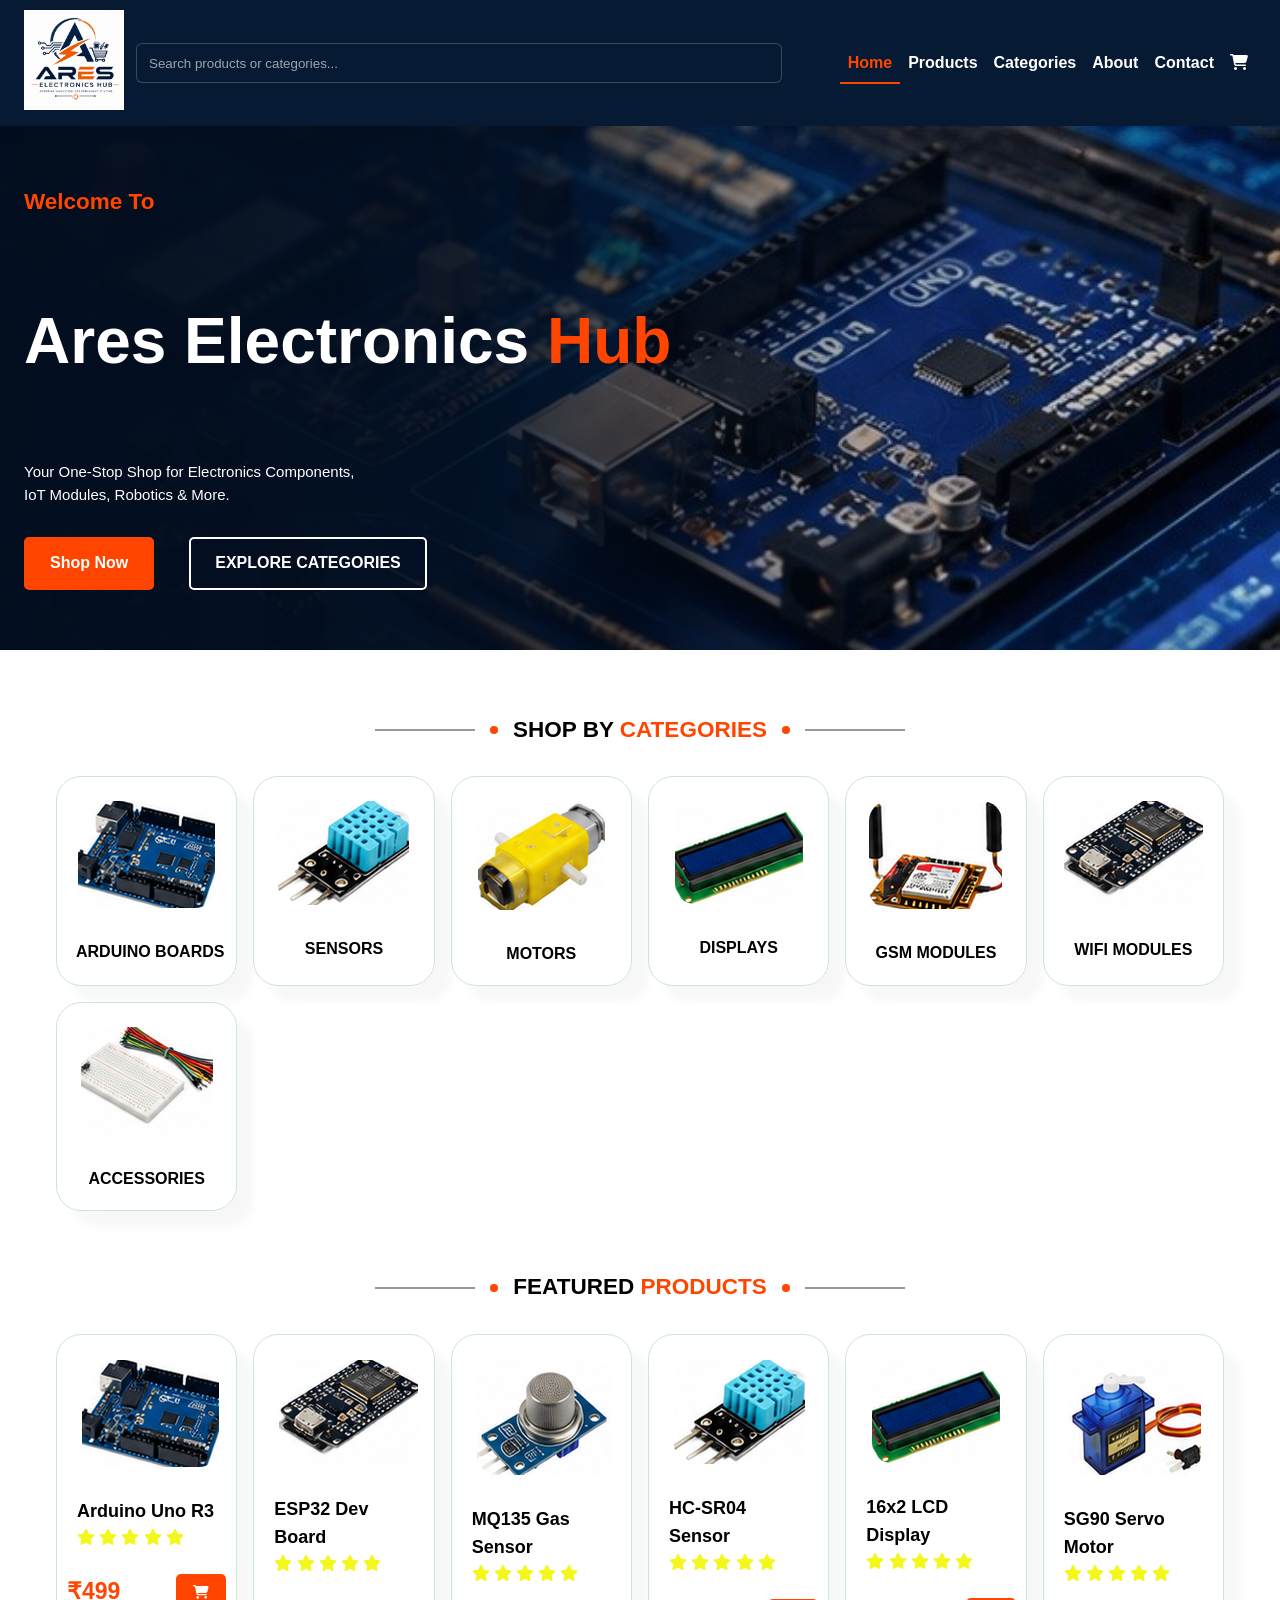
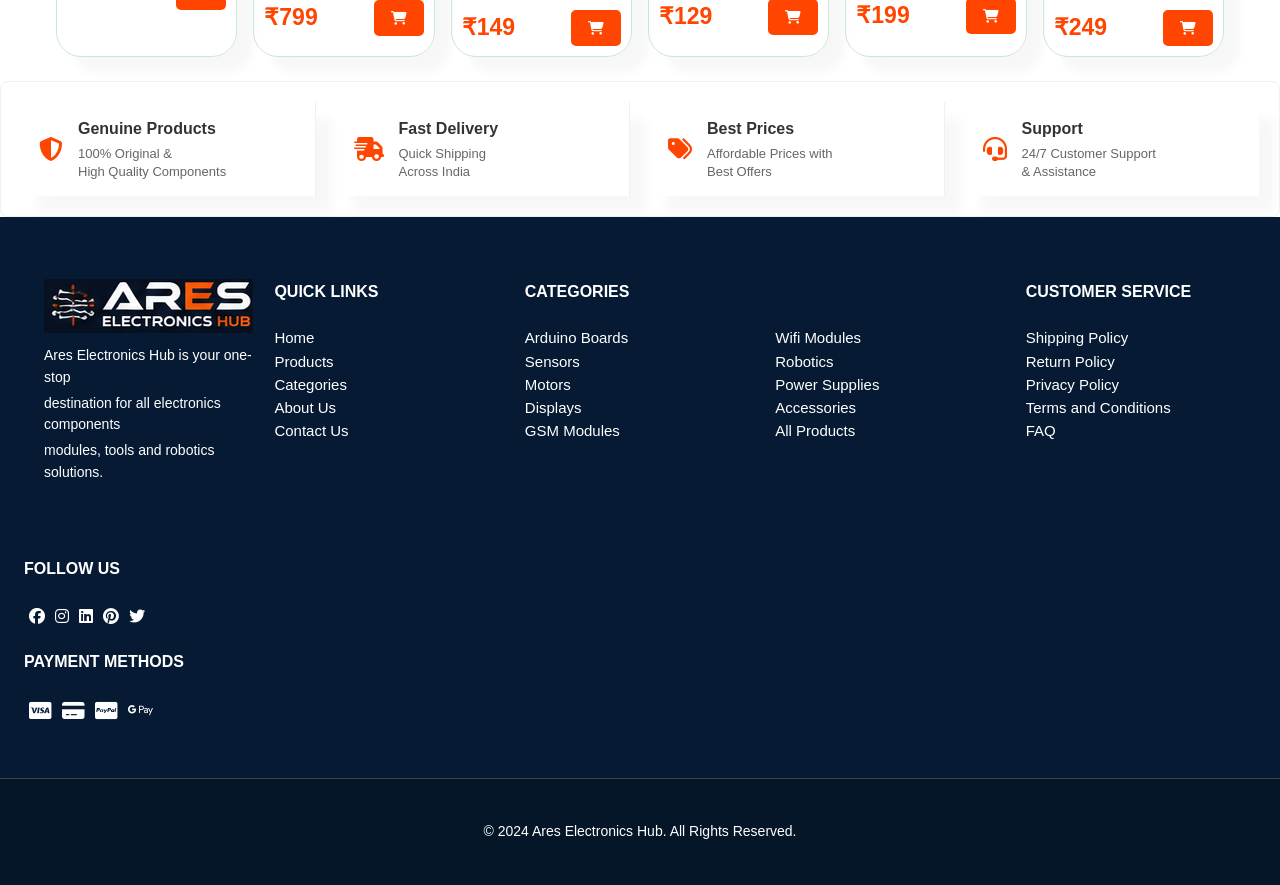
<file: index.html>
<!doctype html>
<html lang="en">
  <head>
    <meta charset="UTF-8" />
    <meta name="viewport" content="width=device-width, initial-scale=1.0" />
    <meta http-equiv="refresh" content="0;url=html/index.html" />
    <meta name="robots" content="index,follow" />
    <link rel="canonical" href="https://cobolt-17.github.io/E-commerce_website/" />
    <title>Ares Electronics Hub</title>
  </head>
  <body>
    <p>Opening Ares Electronics Hub…</p>
    <script>window.location.replace("html/index.html");</script>
  </body>
</html>
</file>
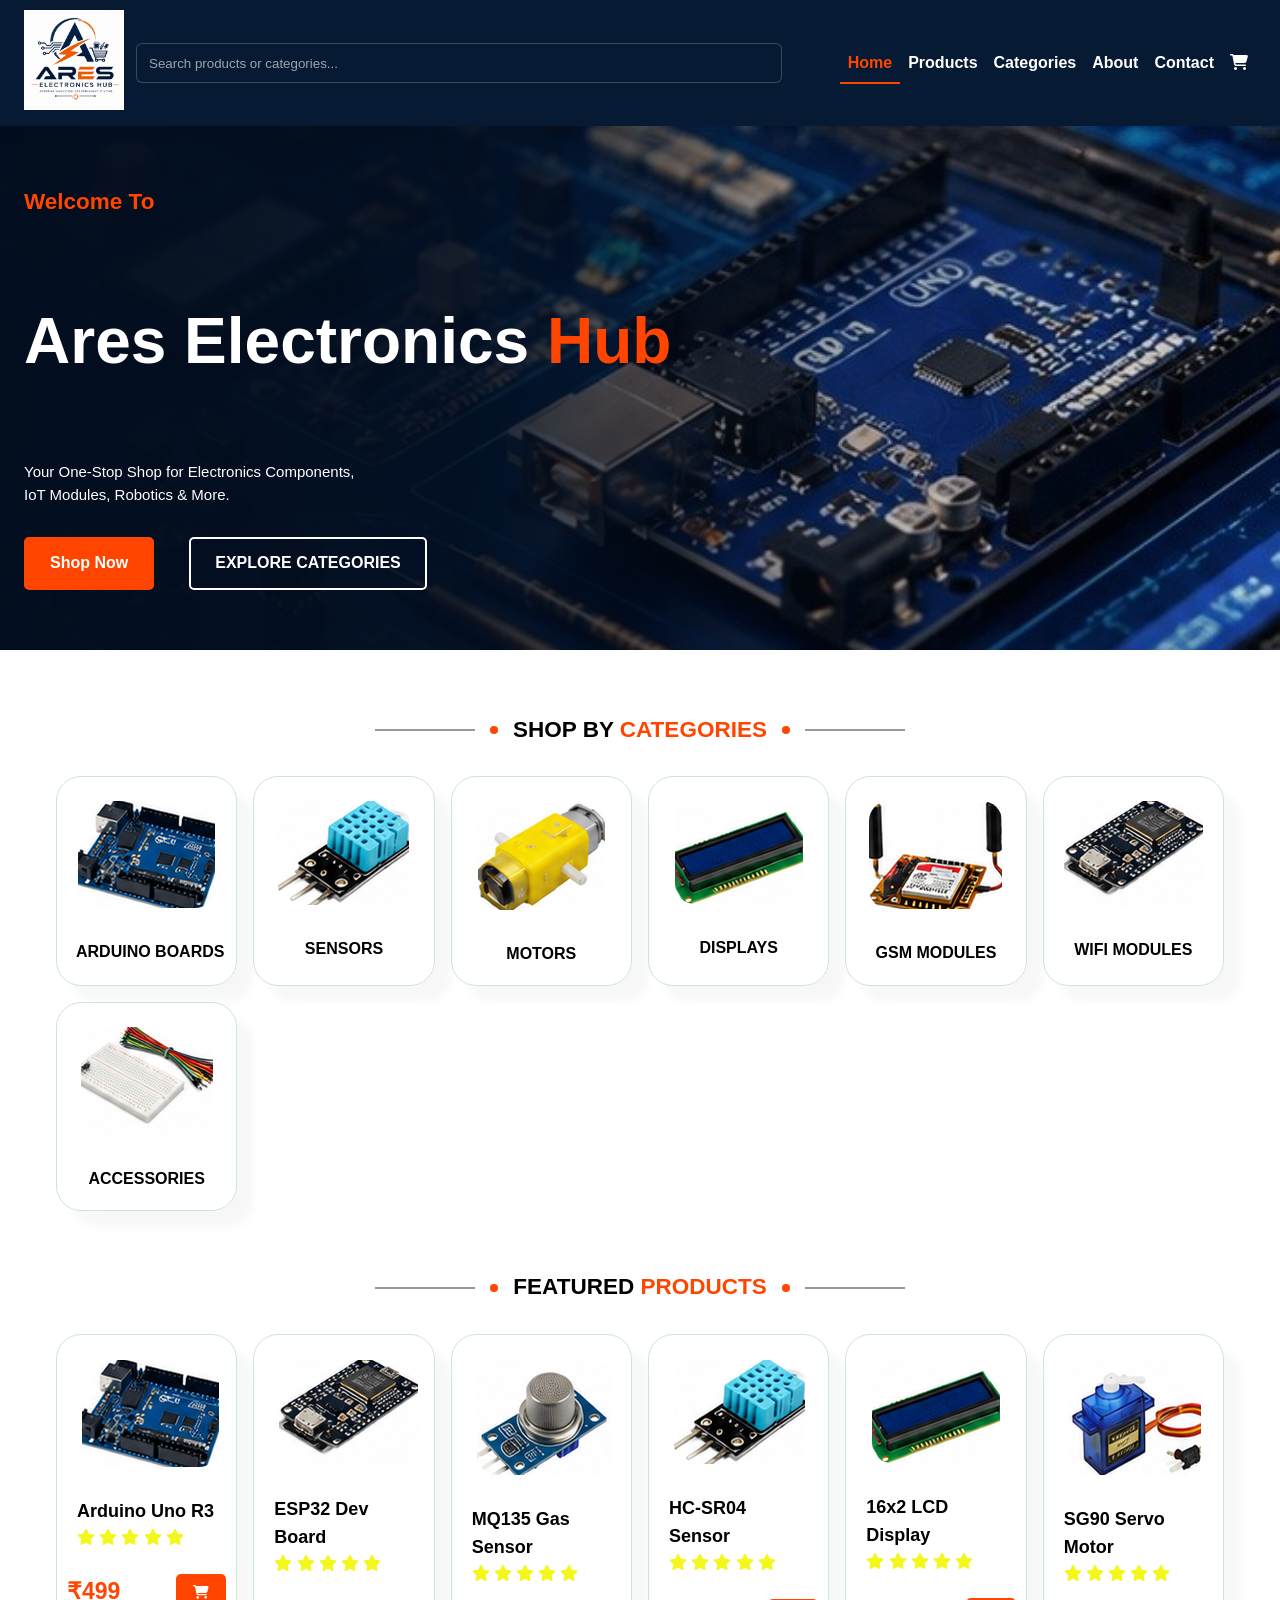
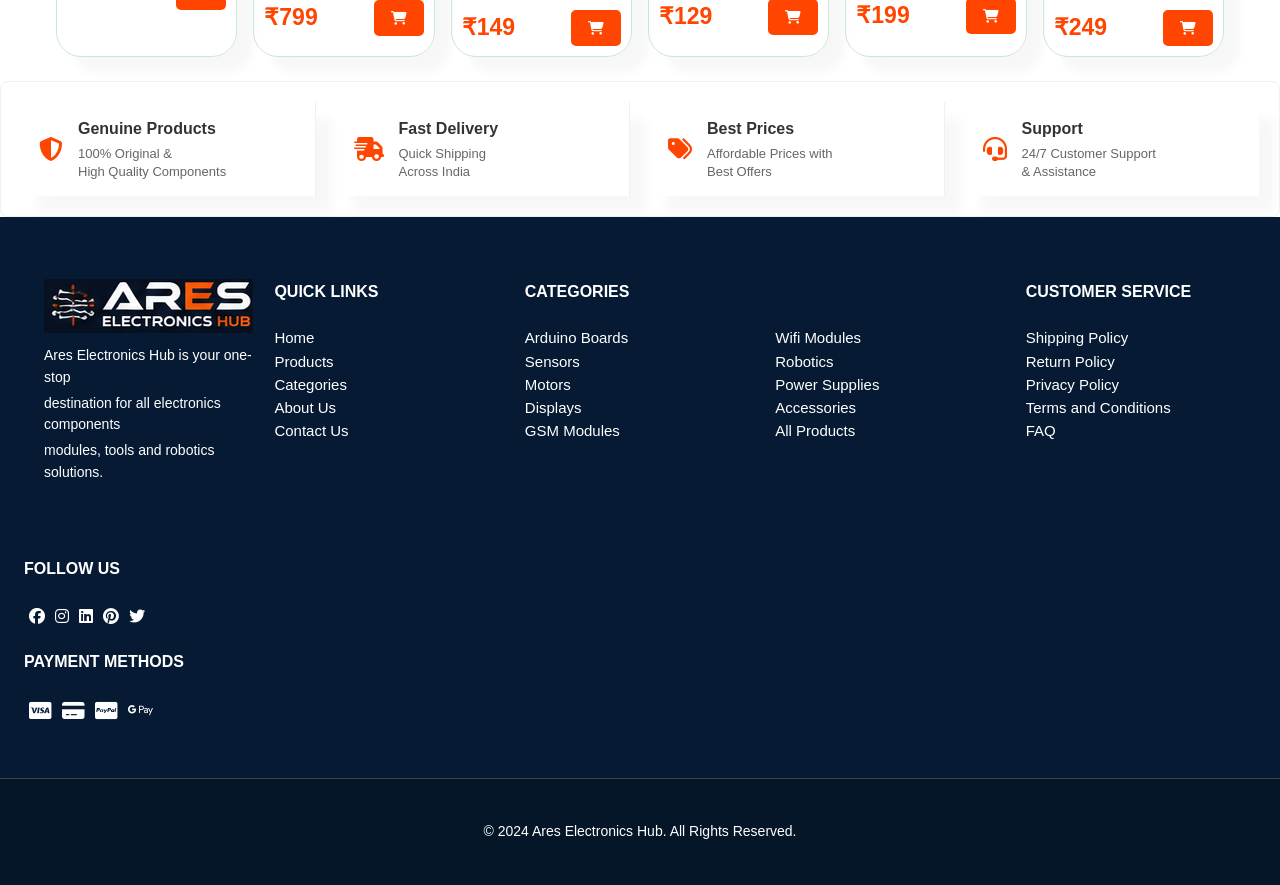
<file: html/index.html>
<!doctype html>
<html lang="en">
  <head>
    <meta charset="UTF-8" />
    <meta name="viewport" content="width=device-width, initial-scale=1.0" />
    <meta name="description" content="Shop electronics components, IoT modules, robotics parts, sensors, displays, and accessories at Ares Electronics Hub." />
    <meta name="robots" content="index,follow" />
    <link rel="canonical" href="https://cobolt-17.github.io/E-commerce_website/" />
    <meta property="og:type" content="website" />
    <meta property="og:title" content="Ares Electronics Hub" />
    <meta property="og:description" content="Electronics components, IoT modules, robotics parts, and accessories." />
    <meta property="og:url" content="https://cobolt-17.github.io/E-commerce_website/" />
    <title>Ares Electronics Hub | Electronics Components &amp; Robotics</title>
    <link
      rel="stylesheet"
      href="https://cdnjs.cloudflare.com/ajax/libs/font-awesome/6.5.2/css/all.min.css"
    />
    <link rel="stylesheet" href="../css/style.css" />
  </head>
  <body>
    <section id="header">
      <a href="index.html">
        <img
          src="../images/logo.png"
          class="logo"
          alt="Ares Electronics Hub Logo"
          width="100px"
          height="100px"
        />
      </a>
      <div class="header-center">
        <div class="search-wrap">
          <input
            id="siteSearch"
            type="search"
            placeholder="Search products or categories..."
            aria-label="Search"
          />
        </div>
        <ul id="navbar">
          <li><a class="active" href="index.html">Home</a></li>
          <li><a href="products.html">Products</a></li>
          <li><a href="categories.html">Categories</a></li>
          <li><a href="about.html">About</a></li>
          <li><a href="contact.html">Contact</a></li>
          <li>
            <a href="cart.html"
              ><i class="fa-solid fa-cart-shopping cart"></i
            ></a>
          </li>
          <li class="nav-close">
            <a href="#"
              ><i id="close" class="fa-solid fa-angle-up fa-rotate-90"></i
            ></a>
          </li>
        </ul>
      </div>
      <div id="mobile">
        <a href="cart.html"><i class="fa-solid fa-cart-shopping"></i></a>
        <i id="bar" class="fa-solid fa-bars"></i>
      </div>
    </section>
    <div id="searchResults" class="search-results"></div>
    <section id="hero">
      <h2>Welcome To</h2>
      <h1>Ares Electronics <span> Hub</span></h1>
      <p>
        Your One-Stop Shop for Electronics Components,<br />
        IoT Modules, Robotics & More.
      </p>
      <div class="hero-btn">
        <a href="products.html" class="shop-btn">Shop Now</a>
        <a href="categories.html" class="categories-btn">EXPLORE CATEGORIES</a>
      </div>
    </section>
    <section id="products">
      <div class="heading">
        <span class="line"></span>
        <span class="dot"></span>
        <h2>SHOP BY <span>CATEGORIES</span></h2>
        <span class="dot"></span>
        <span class="line"></span>
      </div>
      <div class="cat-container">
        <div class="pro">
          <img src="../images/categories/arduino-boards.png" alt="Arduino boards" />
          <div class="des">
            <span>ARDUINO BOARDS</span>
          </div>
        </div>
        <div class="pro">
          <img src="../images/categories/sensors.png" alt="Electronic sensors" />
          <div class="des">
            <span>SENSORS</span>
          </div>
        </div>
        <div class="pro">
          <img src="../images/categories/motors.png" alt="Motors" />
          <div class="des">
            <span>MOTORS</span>
          </div>
        </div>
        <div class="pro">
          <img src="../images/categories/displays.png" alt="Electronic displays" />
          <div class="des">
            <span>DISPLAYS</span>
          </div>
        </div>
        <div class="pro">
          <img src="../images/categories/gsm-modules.png" alt="GSM modules" />
          <div class="des">
            <span>GSM MODULES</span>
          </div>
        </div>
        <div class="pro">
          <img src="../images/categories/wifi-modules.png" alt="Wi-Fi modules" />
          <div class="des">
            <span>WIFI MODULES</span>
          </div>
        </div>
        <div class="pro">
          <img src="../images/categories/accessories.png" alt="Electronics accessories" />
          <div class="des">
            <span>ACCESSORIES</span>
          </div>
        </div>
      </div>
      <div class="heading">
        <span class="line"></span>
        <span class="dot"></span>
        <h2>FEATURED <span>PRODUCTS</span></h2>
        <span class="dot"></span>
        <span class="line"></span>
      </div>
      <div class="pro-container">
        <div class="pro">
            <img src="../images/categories/arduino-boards.png" alt="Arduino Uno R3" />
            <div class="des">
              <span>Arduino Uno R3</span>
              <div class="star">
                <i class="fas fa-star"></i>
                <i class="fas fa-star"></i>
                <i class="fas fa-star"></i>
                <i class="fas fa-star"></i>
                <i class="fas fa-star"></i>
              </div>
            </div>
            <div class="price-cart">
              <h4>₹499</h4>
              <button type="button" class="cart add-to-cart" aria-label="Add to cart"><i class="fa-solid fa-cart-shopping"></i
              ></button>
            </div>
          </div>
        <div class="pro">
            <img src="../images/categories/wifi-modules.png" alt="ESP32 Dev Board" />
            <div class="des">
              <span>ESP32 Dev Board</span>
              <div class="star">
                <i class="fas fa-star"></i>
                <i class="fas fa-star"></i>
                <i class="fas fa-star"></i>
                <i class="fas fa-star"></i>
                <i class="fas fa-star"></i>
              </div>
            </div>
            <div class="price-cart">
              <h4>₹799</h4>
              <button type="button" class="cart add-to-cart" aria-label="Add to cart"><i class="fa-solid fa-cart-shopping"></i
              ></button>
            </div>
          </div>
        <div class="pro">
            <img src="../images/products/Sensors/mq135-gas.png" alt="MQ135 Gas Sensor" />
            <div class="des">
              <span>MQ135 Gas Sensor</span>
              <div class="star">
                <i class="fas fa-star"></i>
                <i class="fas fa-star"></i>
                <i class="fas fa-star"></i>
                <i class="fas fa-star"></i>
                <i class="fas fa-star"></i>
              </div>
            </div>
            <div class="price-cart">
              <h4>₹149</h4>
              <button type="button" class="cart add-to-cart" aria-label="Add to cart"><i class="fa-solid fa-cart-shopping"></i
              ></button>
            </div>
          </div>
        <div class="pro">
            <img src="../images/categories/sensors.png" alt="HC-SR04 Sensor" />
            <div class="des">
              <span>HC-SR04 Sensor</span>
              <div class="star">
                <i class="fas fa-star"></i>
                <i class="fas fa-star"></i>
                <i class="fas fa-star"></i>
                <i class="fas fa-star"></i>
                <i class="fas fa-star"></i>
              </div>
            </div>
            <div class="price-cart">
              <h4>₹129</h4>
              <button type="button" class="cart add-to-cart" aria-label="Add to cart"><i class="fa-solid fa-cart-shopping"></i
              ></button>
            </div>
          </div>
        <div class="pro">
            <img src="../images/categories/displays.png" alt="16x2 LCD Display" />
            <div class="des">
              <span>16x2 LCD Display</span>
              <div class="star">
                <i class="fas fa-star"></i>
                <i class="fas fa-star"></i>
                <i class="fas fa-star"></i>
                <i class="fas fa-star"></i>
                <i class="fas fa-star"></i>
              </div>
            </div>
            <div class="price-cart">
              <h4>₹199</h4>
              <button type="button" class="cart add-to-cart" aria-label="Add to cart"><i class="fa-solid fa-cart-shopping"></i
              ></button>
            </div>
          </div>
        <div class="pro">
            <img src="../images/products/Sensors/sg90-servo.png" alt="SG90 Servo Motor" />
            <div class="des">
              <span>SG90 Servo Motor</span>
              <div class="star">
                <i class="fas fa-star"></i>
                <i class="fas fa-star"></i>
                <i class="fas fa-star"></i>
                <i class="fas fa-star"></i>
                <i class="fas fa-star"></i>
              </div>
            </div>
            <div class="price-cart">
              <h4>₹249</h4>
              <button type="button" class="cart add-to-cart" aria-label="Add to cart"><i class="fa-solid fa-cart-shopping"></i
              ></button>
            </div>
          </div>
      </div>
    </section>
    <section id="feature">
      <div class="f-content">
        <div class="f-box">
          <div class="f-icon"><i class="fa-solid fa-shield-halved"></i></div>
          <div class="f-text">
            <strong>Genuine Products</strong>
            <p>100% Original &<br />High Quality Components</p>
          </div>
        </div>
        <div class="f-box">
          <div class="f-icon"><i class="fa-solid fa-truck-fast"></i></div>
          <div class="f-text">
            <strong>Fast Delivery</strong>
            <p>Quick Shipping<br />Across India</p>
          </div>
        </div>
        <div class="f-box">
          <div class="f-icon"><i class="fa-solid fa-tags"></i></div>
          <div class="f-text">
            <strong>Best Prices</strong>
            <p>Affordable Prices with<br />Best Offers</p>
          </div>
        </div>
        <div class="f-box">
          <div class="f-icon"><i class="fa-solid fa-headset"></i></div>
          <div class="f-text">
            <strong>Support</strong>
            <p>24/7 Customer Support<br />& Assistance</p>
          </div>
        </div>
      </div>
    </section>
    <footer class="section">
      <div class="cols">
        <img
          class="logo-header"
          src="../images/logo-header.png"
          alt="logo-header.png"
        />
        <p>Ares Electronics Hub is your one-stop</p>
        <p>destination for all electronics components</p>
        <p>modules, tools and robotics solutions.</p>
      </div>
      <div class="cols">
        <h4>QUICK LINKS</h4>
        <a href="index.html">Home</a>
        <a href="products.html">Products</a>
        <a href="categories.html">Categories</a>
        <a href="about.html">About Us</a>
        <a href="contact.html">Contact Us</a>
      </div>
      <div class="cols">
        <h4>CATEGORIES</h4>
        <a href="products.html">Arduino Boards</a>
        <a href="products.html">Sensors</a>
        <a href="products.html">Motors</a>
        <a href="products.html">Displays</a>
        <a href="products.html">GSM Modules</a>
      </div>
      <div class="cols">
        <h4 class="h4">-</h4>
        <a href="products.html">Wifi Modules</a>
        <a href="products.html">Robotics</a>
        <a href="products.html">Power Supplies</a>
        <a href="products.html">Accessories</a>
        <a href="products.html">All Products</a>
      </div>
      <div class="cols">
        <h4>CUSTOMER SERVICE</h4>
        <a href="#">Shipping Policy</a>
        <a href="#">Return Policy</a>
        <a href="#">Privacy Policy</a>
        <a href="#">Terms and Conditions</a>
        <a href="#">FAQ</a>
      </div>
      <div class="cols">
        <h4>FOLLOW US</h4>
        <div class="follow">
          <a href="#"><i class="fa-brands fa-facebook"></i></a>
          <a
            href="https://www.instagram.com/im_sharana?igsh=MWtkcGc2ODNxMmpiaA=="
            ><i class="fa-brands fa-instagram"></i
          ></a>
          <a
            href="https://www.linkedin.com/in/sharanabasava-i-javali-176102359?utm_source=share_via&utm_content=profile&utm_medium=member_android"
            ><i class="fa-brands fa-linkedin"></i
          ></a>
          <a href="#"><i class="fa-brands fa-pinterest"></i></a>
          <a href="#"><i class="fa-brands fa-twitter"></i></a>
        </div>
        <h4>PAYMENT METHODS</h4>
        <div class="payment">
          <a href="#"><i class="fa-brands fa-cc-visa"></i></a>
          <a href="#"><i class="fa-solid fa-credit-card"></i></a>
          <a href="#"><i class="fa-brands fa-cc-paypal"></i></a>
          <a href="#"><i class="fa-brands fa-google-pay"></i></a>
        </div>
      </div>
    </footer>
    <footer class="copyright">
      <div>
        <p>© 2024 Ares Electronics Hub. All Rights Reserved.</p>
      </div>
    </footer>
    <script src="../js/script.js"></script>
  </body>
</html>
</file>
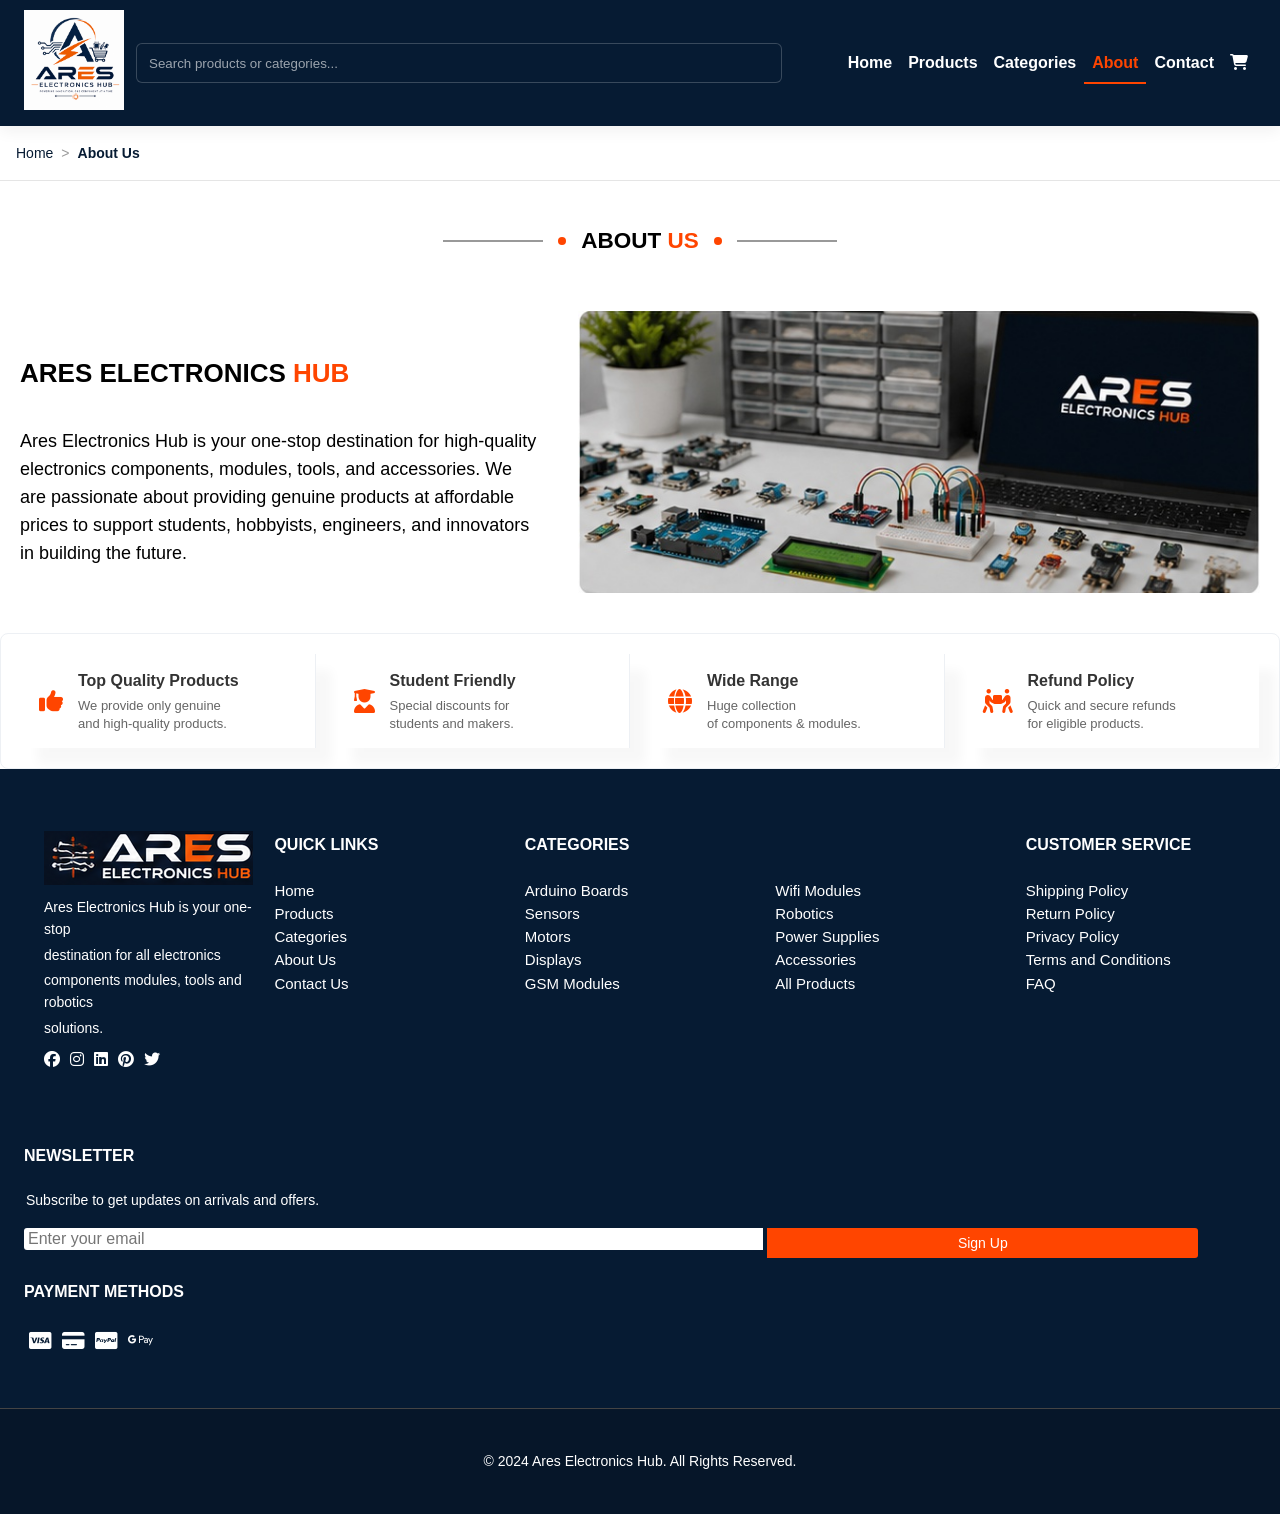
<file: html/about.html>
<!doctype html>
<html lang="en">
  <head>
    <meta charset="UTF-8" />
    <meta name="viewport" content="width=device-width, initial-scale=1.0" />
    <meta name="description" content="Learn about Ares Electronics Hub and our range of genuine electronics components, modules, tools, and accessories." />
    <meta name="robots" content="index,follow" />
    <link rel="canonical" href="https://cobolt-17.github.io/E-commerce_website/html/about.html" />
    <meta property="og:type" content="website" />
    <meta property="og:title" content="About Us | Ares Electronics Hub" />
    <meta property="og:description" content="Learn about Ares Electronics Hub and our electronics product range." />
    <meta property="og:url" content="https://cobolt-17.github.io/E-commerce_website/html/about.html" />
    <title>About Us | Ares Electronics Hub</title>
    <link
      rel="stylesheet"
      href="https://cdnjs.cloudflare.com/ajax/libs/font-awesome/6.5.2/css/all.min.css"
    />
    <link rel="stylesheet" href="../css/style.css" />
  </head>

  <body>
    <section id="header">
      <a href="index.html">
        <img
          src="../images/logo.png"
          class="logo"
          alt="Ares Electronics Hub Logo"
          width="100px"
          height="100px"
        />
      </a>
      <div class="header-center">
        <div class="search-wrap">
          <input
            id="siteSearch"
            type="search"
            placeholder="Search products or categories..."
            aria-label="Search"
          />
        </div>
        <ul id="navbar">
          <li><a href="index.html">Home</a></li>
          <li><a href="products.html">Products</a></li>
          <li><a href="categories.html">Categories</a></li>
          <li><a class="active" href="about.html">About</a></li>
          <li><a href="contact.html">Contact</a></li>
          <li>
            <a href="cart.html"
              ><i class="fa-solid fa-cart-shopping cart"></i
            ></a>
          </li>
          <li class="nav-close">
            <a href="#"
              ><i id="close" class="fa-solid fa-angle-up fa-rotate-90"></i
            ></a>
          </li>
        </ul>
      </div>
      <div id="mobile">
        <a href="cart.html"><i class="fa-solid fa-cart-shopping"></i></a>
        <i id="bar" class="fa-solid fa-bars"></i>
      </div>
    </section>
    <div class="breadcrumb-wrap">
      <div class="breadcrumb">
        <a href="index.html">Home</a><span class="breadcrumb-sep">&gt;</span
        ><span class="current">About Us</span>
      </div>
    </div>
    <div id="searchResults" class="search-results"></div>
    <section id="products">
      <div class="heading">
        <span class="line"></span>
        <span class="dot"></span>
        <h2>ABOUT <span>US</span></h2>
        <span class="dot"></span>
        <span class="line"></span>
      </div>
    </section>
    <section id="about">
      <div>
        <h4>ARES ELECTRONICS <span>HUB</span></h4>
        <p>
          Ares Electronics Hub is your one-stop destination for high-quality
          electronics components, modules, tools, and accessories. We are
          passionate about providing genuine products at affordable prices to
          support students, hobbyists, engineers, and innovators in building the
          future.
        </p>
      </div>
      <img src="../images/about-workbench.jpg" alt="about.png" />
    </section>
    <section id="feature">
      <div class="f-content">
        <div class="f-box">
          <div class="f-icon"><i class="fa-solid fa-thumbs-up"></i></div>
          <div class="f-text">
            <strong>Top Quality Products</strong>
            <p>
              We provide only genuine <br />
              and high-quality products.
            </p>
          </div>
        </div>
        <div class="f-box">
          <div class="f-icon"><i class="fa-solid fa-user-graduate"></i></div>
          <div class="f-text">
            <strong>Student Friendly</strong>
            <p>
              Special discounts for <br />
              students and makers.
            </p>
          </div>
        </div>
        <div class="f-box">
          <div class="f-icon"><i class="fa-solid fa-globe"></i></div>
          <div class="f-text">
            <strong>Wide Range</strong>
            <p>
              Huge collection <br />
              of components & modules.
            </p>
          </div>
        </div>
        <div class="f-box">
          <div class="f-icon"><i class="fa-solid fa-people-carry-box"></i></div>
          <div class="f-text">
            <strong>Refund Policy</strong>
            <p>Quick and secure refunds <br />for eligible products.</p>
          </div>
        </div>
      </div>
    </section>
    <footer class="section">
      <div class="cols">
        <img
          class="logo-header"
          src="../images/logo-header.png"
          alt="logo-header.png"
        />
        <p>Ares Electronics Hub is your one-stop</p>
        <p>destination for all electronics</p>
        <p>components modules, tools and robotics</p>
        <p>solutions.</p>
        <div class="follow-left">
          <a href="#"><i class="fa-brands fa-facebook"></i></a>
          <a
            href="https://www.instagram.com/im_sharana?igsh=MWtkcGc2ODNxMmpiaA=="
            ><i class="fa-brands fa-instagram"></i
          ></a>
          <a
            href="https://www.linkedin.com/in/sharanabasava-i-javali-176102359?utm_source=share_via&utm_content=profile&utm_medium=member_android"
            ><i class="fa-brands fa-linkedin"></i
          ></a>
          <a href="#"><i class="fa-brands fa-pinterest"></i></a>
          <a href="#"><i class="fa-brands fa-twitter"></i></a>
        </div>
      </div>
      <div class="cols">
        <h4>QUICK LINKS</h4>
        <a href="index.html">Home</a>
        <a href="products.html">Products</a>
        <a href="categories.html">Categories</a>
        <a href="about.html">About Us</a>
        <a href="contact.html">Contact Us</a>
      </div>
      <div class="cols">
        <h4>CATEGORIES</h4>
        <a href="products.html">Arduino Boards</a>
        <a href="products.html">Sensors</a>
        <a href="products.html">Motors</a>
        <a href="products.html">Displays</a>
        <a href="products.html">GSM Modules</a>
      </div>
      <div class="cols">
        <h4 class="h4">-</h4>
        <a href="products.html">Wifi Modules</a>
        <a href="products.html">Robotics</a>
        <a href="products.html">Power Supplies</a>
        <a href="products.html">Accessories</a>
        <a href="products.html">All Products</a>
      </div>
      <div class="cols">
        <h4>CUSTOMER SERVICE</h4>
        <a href="#">Shipping Policy</a>
        <a href="#">Return Policy</a>
        <a href="#">Privacy Policy</a>
        <a href="#">Terms and Conditions</a>
        <a href="#">FAQ</a>
      </div>
      <div class="cols">
        <div class="newsletter">
          <h4>NEWSLETTER</h4>
          <p>Subscribe to get updates on arrivals and offers.</p>
        </div>
        <div class="form">
          <input type="text" placeholder="Enter your email" />
          <button class="sign">Sign Up</button>
        </div>
        <h4>PAYMENT METHODS</h4>
        <div class="payment">
          <a href="#"><i class="fa-brands fa-cc-visa"></i></a>
          <a href="#"><i class="fa-solid fa-credit-card"></i></a>
          <a href="#"><i class="fa-brands fa-cc-paypal"></i></a>
          <a href="#"><i class="fa-brands fa-google-pay"></i></a>
        </div>
      </div>
    </footer>
    <footer class="copyright">
      <div>
        <p>© 2024 Ares Electronics Hub. All Rights Reserved.</p>
      </div>
    </footer>
    <script src="../js/script.js"></script>
  </body>
</html>
</file>
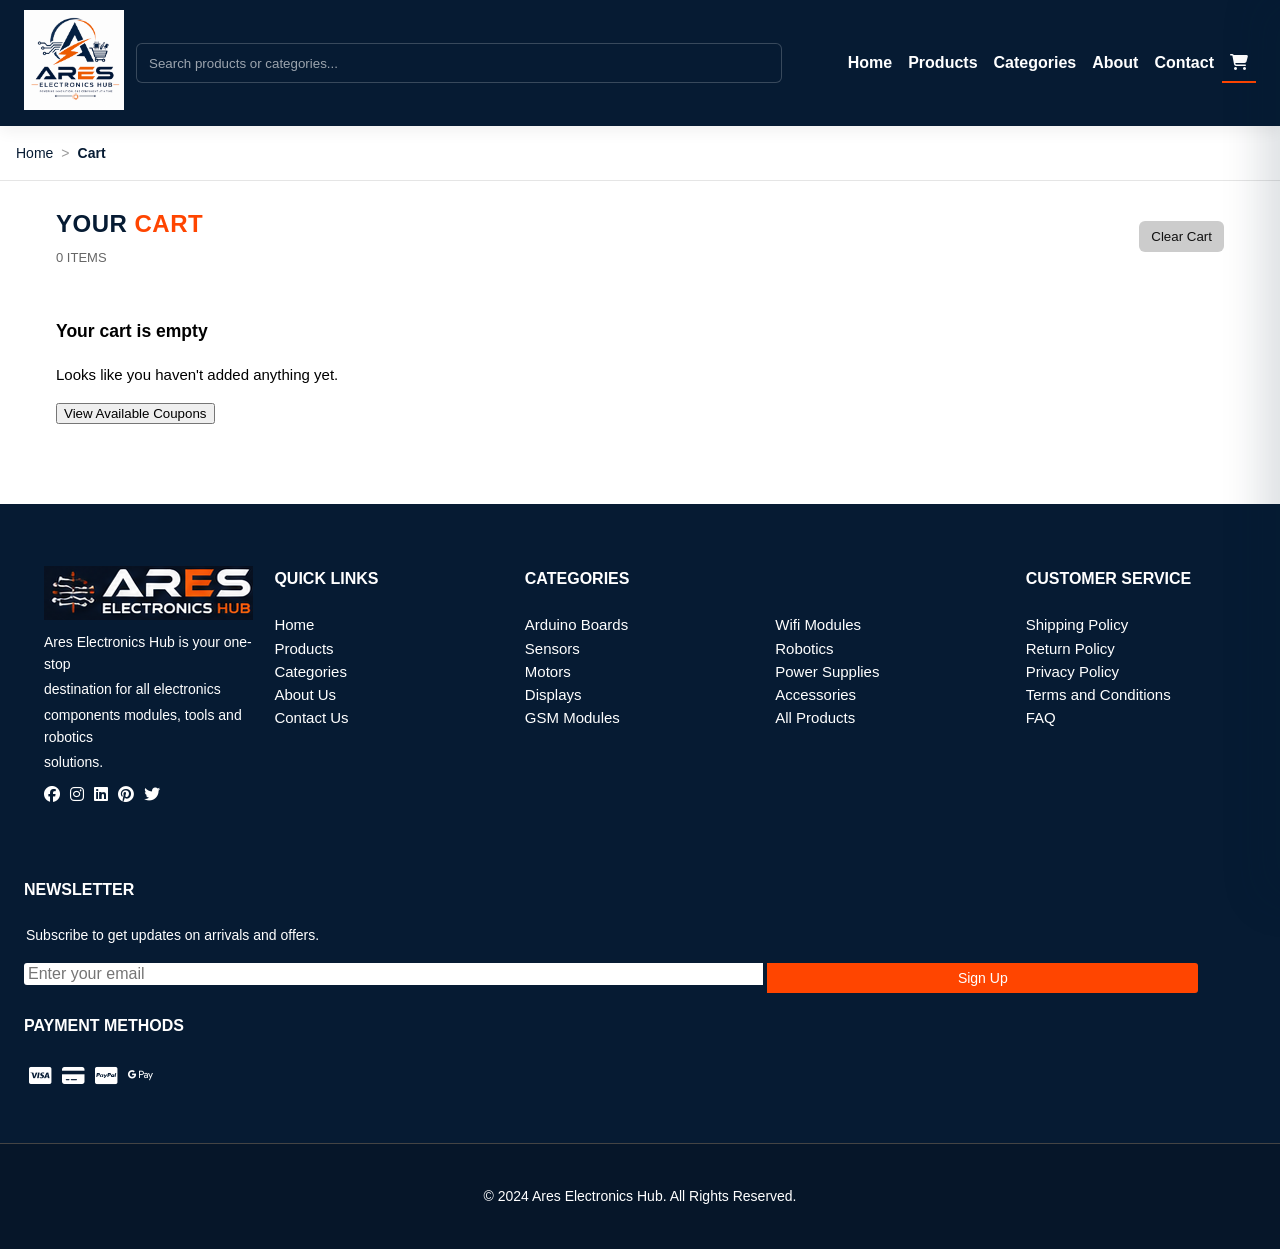
<file: html/cart.html>
<!doctype html>
<html lang="en">
  <head>
    <meta charset="UTF-8" />
    <meta name="viewport" content="width=device-width, initial-scale=1.0" />
    <meta name="robots" content="noindex,nofollow" />
    <title>Shopping Cart | Ares Electronics Hub</title>
    <link
      rel="stylesheet"
      href="https://cdnjs.cloudflare.com/ajax/libs/font-awesome/6.5.2/css/all.min.css"
    />
    <link rel="stylesheet" href="../css/style.css" />
  </head>

  <body class="body-page">
    <section id="header">
      <a href="index.html">
        <img
          src="../images/logo.png"
          class="logo"
          alt="Ares Electronics Hub Logo"
          width="100px"
          height="100px"
        />
      </a>
      <div class="header-center">
        <div class="search-wrap">
          <input
            id="siteSearch"
            type="search"
            placeholder="Search products or categories..."
            aria-label="Search"
          />
        </div>
        <ul id="navbar">
          <li><a href="index.html">Home</a></li>
          <li><a href="products.html">Products</a></li>
          <li><a href="categories.html">Categories</a></li>
          <li><a href="about.html">About</a></li>
          <li><a href="contact.html">Contact</a></li>
          <li>
            <a class="active" href="cart.html"
              ><i class="fa-solid fa-cart-shopping cart"></i
            ></a>
          </li>
          <li class="nav-close">
            <a href="#"
              ><i id="close" class="fa-solid fa-angle-up fa-rotate-90"></i
            ></a>
          </li>
        </ul>
      </div>
      <div id="mobile">
        <a href="cart.html"><i class="fa-solid fa-cart-shopping"></i></a>
        <i id="bar" class="fa-solid fa-bars"></i>
      </div>
    </section>
    <div class="breadcrumb-wrap">
      <div class="breadcrumb">
        <a href="index.html">Home</a><span class="breadcrumb-sep">&gt;</span
        ><span class="current">Cart</span>
      </div>
    </div>
    <div id="searchResults" class="search-results"></div>
    <section id="addcart">
      <div id="cartBanner" class="success-banner" aria-live="polite"></div>

      <div class="cart-header">
        <div>
          <h2 class="cart-title">YOUR <span>CART</span></h2>
          <div id="cartItemCount" class="cart-count">0 ITEMS</div>
        </div>
        <div class="cart-header-actions">
          <button id="clearCartTop" class="clear-cart-btn">Clear Cart</button>
        </div>
      </div>

      <div class="cart-container">
        <main class="cart-main">
          <table class="cart-table modern">
            <thead>
              <tr>
                <th>Product</th>
                <th>Price</th>
                <th>Quantity</th>
                <th>Total</th>
                <th></th>
              </tr>
            </thead>
            <tbody></tbody>
          </table>
        </main>

        <aside class="cart-sidebar">
          <div
            id="couponRow"
            class="order-coupons-row"
            role="button"
            tabindex="0"
            aria-label="View coupons"
          >
            <div class="coupon-left">
              <div class="coupon-label">
                Coupons Applied (<span id="couponCount">0</span>)
              </div>
            </div>
            <div class="coupon-right">
              <div id="couponAmount" class="coupon-amount">-₹0.00</div>
            </div>
          </div>
          <div class="cart-totals modern-totals">
            <h3>Order Summary</h3>
            <p>Subtotal: <span id="tot-sub">₹0.00</span></p>
            <p>Discount: <span id="tot-discount">-₹0.00</span></p>
            <p>Shipping: <span id="tot-ship">₹0.00</span></p>
            <p>Tax: <span id="tot-tax">₹0.00</span></p>
            <p class="grand">
              Grand Total: <strong id="tot-grand">₹0.00</strong>
            </p>
            <button class="checkout checkout-gradient">
              Proceed to Checkout
            </button>
          </div>
        </aside>
      </div>
    </section>
    <footer class="section">
      <div class="cols">
        <img
          class="logo-header"
          src="../images/logo-header.png"
          alt="logo-header.png"
        />
        <p>Ares Electronics Hub is your one-stop</p>
        <p>destination for all electronics</p>
        <p>components modules, tools and robotics</p>
        <p>solutions.</p>
        <div class="follow-left">
          <a href="#"><i class="fa-brands fa-facebook"></i></a>
          <a
            href="https://www.instagram.com/im_sharana?igsh=MWtkcGc2ODNxMmpiaA=="
            ><i class="fa-brands fa-instagram"></i
          ></a>
          <a
            href="https://www.linkedin.com/in/sharanabasava-i-javali-176102359?utm_source=share_via&utm_content=profile&utm_medium=member_android"
            ><i class="fa-brands fa-linkedin"></i
          ></a>
          <a href="#"><i class="fa-brands fa-pinterest"></i></a>
          <a href="#"><i class="fa-brands fa-twitter"></i></a>
        </div>
      </div>
      <div class="cols">
        <h4>QUICK LINKS</h4>
        <a href="index.html">Home</a>
        <a href="products.html">Products</a>
        <a href="categories.html">Categories</a>
        <a href="about.html">About Us</a>
        <a href="contact.html">Contact Us</a>
      </div>
      <div class="cols">
        <h4>CATEGORIES</h4>
        <a href="products.html">Arduino Boards</a>
        <a href="products.html">Sensors</a>
        <a href="products.html">Motors</a>
        <a href="products.html">Displays</a>
        <a href="products.html">GSM Modules</a>
      </div>
      <div class="cols">
        <h4 class="h4">-</h4>
        <a href="products.html">Wifi Modules</a>
        <a href="products.html">Robotics</a>
        <a href="products.html">Power Supplies</a>
        <a href="products.html">Accessories</a>
        <a href="products.html">All Products</a>
      </div>
      <div class="cols">
        <h4>CUSTOMER SERVICE</h4>
        <a href="#">Shipping Policy</a>
        <a href="#">Return Policy</a>
        <a href="#">Privacy Policy</a>
        <a href="#">Terms and Conditions</a>
        <a href="#">FAQ</a>
      </div>
      <div class="cols">
        <div class="newsletter">
          <h4>NEWSLETTER</h4>
          <p>Subscribe to get updates on arrivals and offers.</p>
        </div>
        <div class="form">
          <input type="text" placeholder="Enter your email" />
          <button class="sign">Sign Up</button>
        </div>
        <h4>PAYMENT METHODS</h4>
        <div class="payment">
          <a href="#"><i class="fa-brands fa-cc-visa"></i></a>
          <a href="#"><i class="fa-solid fa-credit-card"></i></a>
          <a href="#"><i class="fa-brands fa-cc-paypal"></i></a>
          <a href="#"><i class="fa-brands fa-google-pay"></i></a>
        </div>
      </div>
    </footer>
    <footer class="copyright">
      <div>
        <p>© 2024 Ares Electronics Hub. All Rights Reserved.</p>
      </div>
    </footer>
    <div
      id="couponOverlay"
      class="drawer-overlay"
      tabindex="-1"
      aria-hidden="true"
    ></div>
    <aside id="couponDrawer" class="coupon-drawer" aria-hidden="true">
      <div class="drawer-header">
        <div class="drawer-title">🏷 Coupons For You</div>
        <button
          id="closeCouponDrawer"
          class="drawer-close"
          aria-label="Close coupons"
        >
          ✕
        </button>
      </div>
      <div id="couponList" class="drawer-body"></div>
    </aside>
    <script src="../js/script.js?v=checkout"></script>
  </body>
</html>
</file>
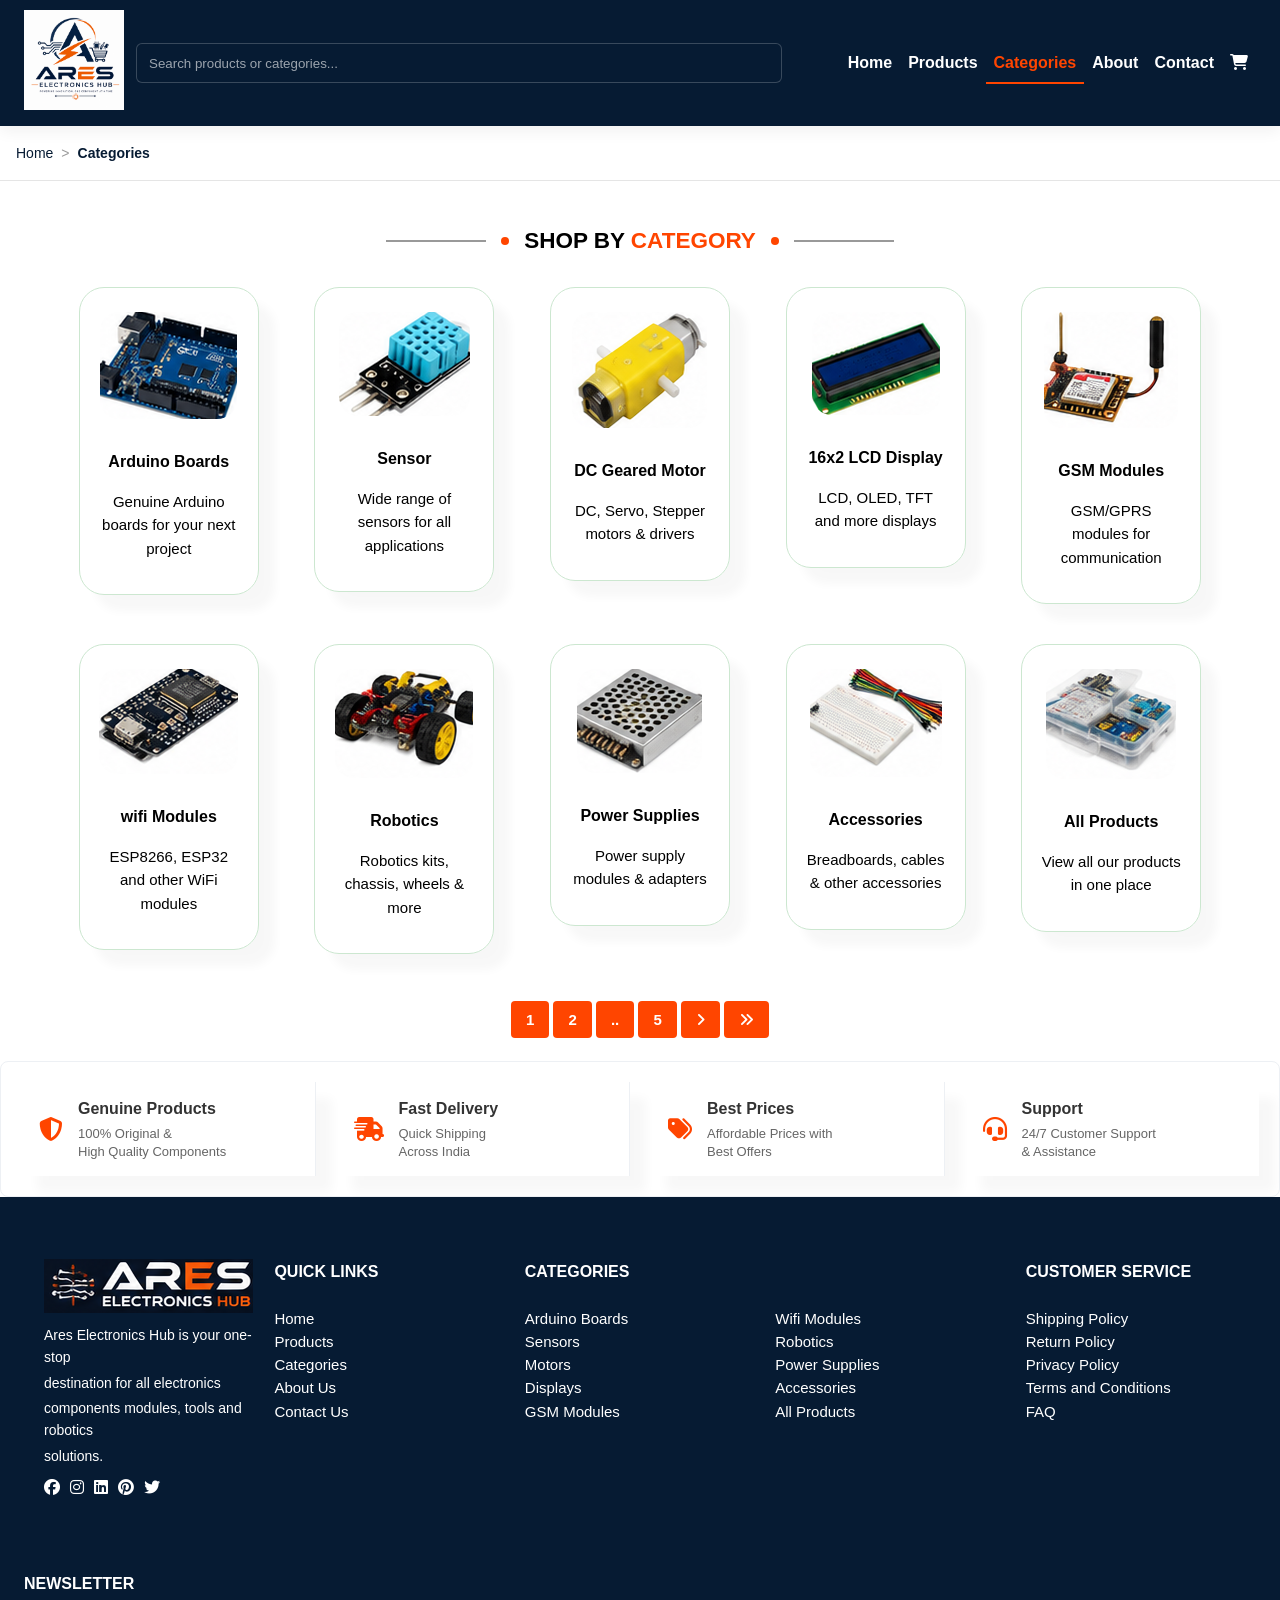
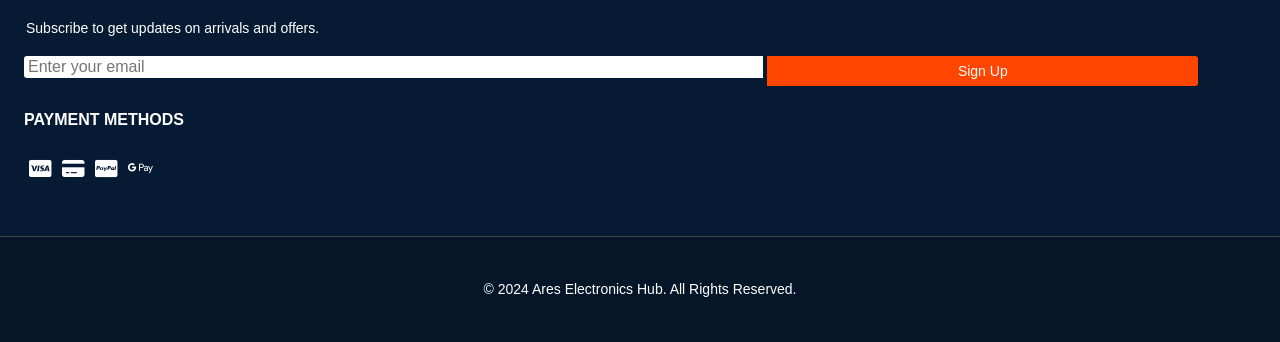
<file: html/categories.html>
<!DOCTYPE html>

<html lang="en">
<head>
<meta charset="utf-8"/>
<meta content="width=device-width, initial-scale=1.0" name="viewport"/>
<meta name="description" content="Explore Arduino boards, sensors, motors, displays, GSM and Wi-Fi modules, robotics, power supplies, and electronics accessories."/>
<meta name="robots" content="index,follow"/>
<link rel="canonical" href="https://cobolt-17.github.io/E-commerce_website/html/categories.html"/>
<meta property="og:type" content="website"/>
<meta property="og:title" content="Categories | Ares Electronics Hub"/>
<meta property="og:description" content="Explore electronics and robotics product categories."/>
<meta property="og:url" content="https://cobolt-17.github.io/E-commerce_website/html/categories.html"/>
<title>Categories | Ares Electronics Hub</title>
<link href="https://cdnjs.cloudflare.com/ajax/libs/font-awesome/6.5.2/css/all.min.css" rel="stylesheet"/>
<link href="../css/style.css" rel="stylesheet"/>
</head>
<body class="categories-page">
<section id="header">
<a href="index.html">
<img alt="Ares Electronics Hub Logo" class="logo" height="100px" src="../images/logo.png" width="100px"/>
</a>
<div class="header-center">
<div class="search-wrap">
<input aria-label="Search" id="siteSearch" placeholder="Search products or categories..." type="search"/>
</div>
<ul id="navbar">
<li><a href="index.html">Home</a></li>
<li><a href="products.html">Products</a></li>
<li><a class="active" href="categories.html">Categories</a></li>
<li><a href="about.html">About</a></li>
<li><a href="contact.html">Contact</a></li>
<li>
<a href="cart.html"><i class="fa-solid fa-cart-shopping cart"></i></a>
</li>
<li class="nav-close">
<a href="#"><i class="fa-solid fa-angle-up fa-rotate-90" id="close"></i></a>
</li>
</ul>
</div>
<div id="mobile">
<a href="cart.html"><i class="fa-solid fa-cart-shopping"></i></a>
<i class="fa-solid fa-bars" id="bar"></i>
</div>
</section>
<div class="breadcrumb-wrap">
<div class="breadcrumb">
<a href="index.html">Home</a><span class="breadcrumb-sep">&gt;</span><span class="current">Categories</span>
</div>
</div>
<div class="search-results" id="searchResults"></div>
<section id="products">
<div class="heading">
<span class="line"></span>
<span class="dot"></span>
<h2>SHOP BY <span>CATEGORY</span></h2>
<span class="dot"></span>
<span class="line"></span>
</div>
<div class="cat-container">
<a href="products.html"><div class="pro">
<img src="../images/categories/arduino-boards.png" alt="Arduino boards"/>
<div class="des">
<span>Arduino Boards</span>
<p>Genuine Arduino boards for your next project</p>
</div>
</div></a>
<a href="products.html"><div class="pro">
<img src="../images/categories/sensors.png" alt="Sensors"/>
<div class="des">
<span>Sensor</span>
<p>Wide range of sensors for all applications</p>
</div>
</div></a>
<a href="products.html"><div class="pro">
<img src="../images/products/Motors/dc-geared-motor.png" alt="DC geared motor"/>
<div class="des">
<span>DC Geared Motor</span>
<p>DC, Servo, Stepper motors &amp; drivers</p>
</div>
</div></a>
<a href="products.html"><div class="pro">
<img src="../images/categories/displays.png" alt="Displays"/>
<div class="des">
<span>16x2 LCD Display</span>
<p>LCD, OLED, TFT and more displays</p>
</div>
</div></a>
<a href="products.html"><div class="pro">
<img src="../images/products/Communication/sim800l-gsm.png" alt="GSM modules"/>
<div class="des">
<span>GSM Modules</span>
<p>GSM/GPRS modules for communication</p>
</div>
</div></a>
</div>
<div class="cat-container">
<a href="products.html"><div class="pro">
<img src="../images/categories/wifi-modules.png" alt="Wi-Fi modules"/>
<div class="des">
<span>wifi Modules</span>
<p>ESP8266, ESP32 and other WiFi modules</p>
</div>
</div></a>
<a href="products.html"><div class="pro">
<img src="../images/categories/robotics.png" alt="Robotics products"/>
<div class="des">
<span>Robotics</span>
<p>Robotics kits, chassis, wheels &amp; more</p>
</div>
</div></a>
<a href="products.html"><div class="pro">
<img src="../images/categories/power-supplies.png" alt="Power supplies"/>
<div class="des">
<span>Power Supplies</span>
<p>Power supply modules &amp; adapters</p>
</div>
</div></a>
<a href="products.html"><div class="pro">
<img src="../images/categories/accessories.png" alt="Electronics accessories"/>
<div class="des">
<span>Accessories</span>
<p>Breadboards, cables &amp; other accessories</p>
</div>
</div></a>
<a href="products.html"><div class="pro">
<img src="../images/categories/all-products.png" alt="All products"/>
<div class="des">
<span>All Products</span>
<p>View all our products in one place</p>
</div>
</div></a>
</div>
</section>
<section id="pageno">
<a href="#">1</a>
<a href="#">2</a>
<a href="#">..</a>
<a href="#">5</a>
<a href="#"><i class="fa-solid fa-angle-right"></i></a>
<a href="#"><i class="fa-solid fa-angles-right"></i></a>
</section>
<section id="feature">
<div class="f-content">
<div class="f-box">
<div class="f-icon"><i class="fa-solid fa-shield-halved"></i></div>
<div class="f-text">
<strong>Genuine Products</strong>
<p>100% Original &amp;<br/>High Quality Components</p>
</div>
</div>
<div class="f-box">
<div class="f-icon"><i class="fa-solid fa-truck-fast"></i></div>
<div class="f-text">
<strong>Fast Delivery</strong>
<p>Quick Shipping<br/>Across India</p>
</div>
</div>
<div class="f-box">
<div class="f-icon"><i class="fa-solid fa-tags"></i></div>
<div class="f-text">
<strong>Best Prices</strong>
<p>Affordable Prices with<br/>Best Offers</p>
</div>
</div>
<div class="f-box">
<div class="f-icon"><i class="fa-solid fa-headset"></i></div>
<div class="f-text">
<strong>Support</strong>
<p>24/7 Customer Support<br/>&amp; Assistance</p>
</div>
</div>
</div>
</section>
<footer class="section">
<div class="cols">
<img alt="logo-header.png" class="logo-header" src="../images/logo-header.png"/>
<p>Ares Electronics Hub is your one-stop</p>
<p>destination for all electronics</p>
<p>components modules, tools and robotics</p>
<p>solutions.</p>
<div class="follow-left">
<a href="#"><i class="fa-brands fa-facebook"></i></a>
<a href="https://www.instagram.com/im_sharana?igsh=MWtkcGc2ODNxMmpiaA=="><i class="fa-brands fa-instagram"></i></a>
<a href="https://www.linkedin.com/in/sharanabasava-i-javali-176102359?utm_source=share_via&amp;utm_content=profile&amp;utm_medium=member_android"><i class="fa-brands fa-linkedin"></i></a>
<a href="#"><i class="fa-brands fa-pinterest"></i></a>
<a href="#"><i class="fa-brands fa-twitter"></i></a>
</div>
</div>
<div class="cols">
<h4>QUICK LINKS</h4>
<a href="index.html">Home</a>
<a href="products.html">Products</a>
<a href="categories.html">Categories</a>
<a href="about.html">About Us</a>
<a href="contact.html">Contact Us</a>
</div>
<div class="cols">
<h4>CATEGORIES</h4>
<a href="products.html">Arduino Boards</a>
<a href="products.html">Sensors</a>
<a href="products.html">Motors</a>
<a href="products.html">Displays</a>
<a href="products.html">GSM Modules</a>
</div>
<div class="cols">
<h4 class="h4">-</h4>
<a href="products.html">Wifi Modules</a>
<a href="products.html">Robotics</a>
<a href="products.html">Power Supplies</a>
<a href="products.html">Accessories</a>
<a href="products.html">All Products</a>
</div>
<div class="cols">
<h4>CUSTOMER SERVICE</h4>
<a href="#">Shipping Policy</a>
<a href="#">Return Policy</a>
<a href="#">Privacy Policy</a>
<a href="#">Terms and Conditions</a>
<a href="#">FAQ</a>
</div>
<div class="cols">
<div class="newsletter">
<h4>NEWSLETTER</h4>
<p>Subscribe to get updates on arrivals and offers.</p>
</div>
<div class="form">
<input placeholder="Enter your email" type="text"/>
<button class="sign">Sign Up</button>
</div>
<h4>PAYMENT METHODS</h4>
<div class="payment">
<a href="#"><i class="fa-brands fa-cc-visa"></i></a>
<a href="#"><i class="fa-solid fa-credit-card"></i></a>
<a href="#"><i class="fa-brands fa-cc-paypal"></i></a>
<a href="#"><i class="fa-brands fa-google-pay"></i></a>
</div>
</div>
</footer>
<footer class="copyright">
<div>
<p>© 2024 Ares Electronics Hub. All Rights Reserved.</p>
</div>
</footer>
<script src="../js/script.js"></script>
</body>
</html>
</file>
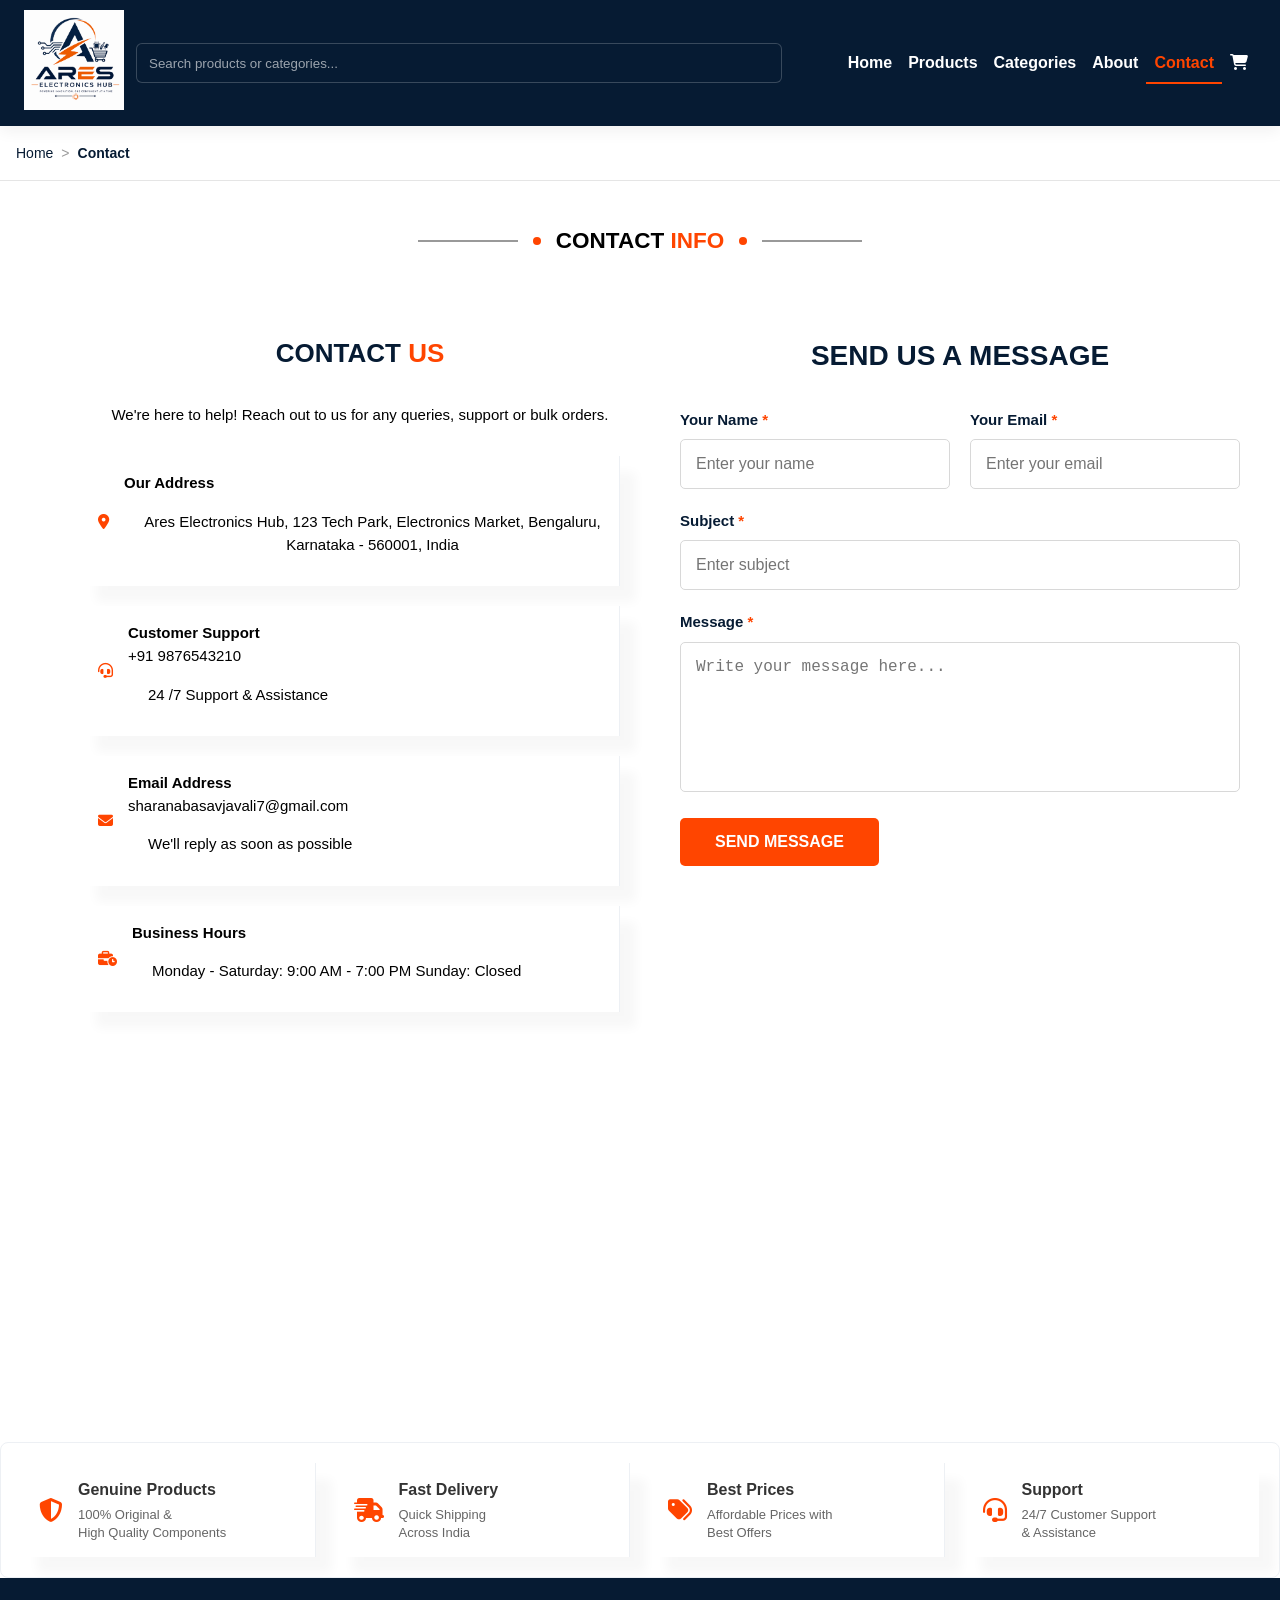
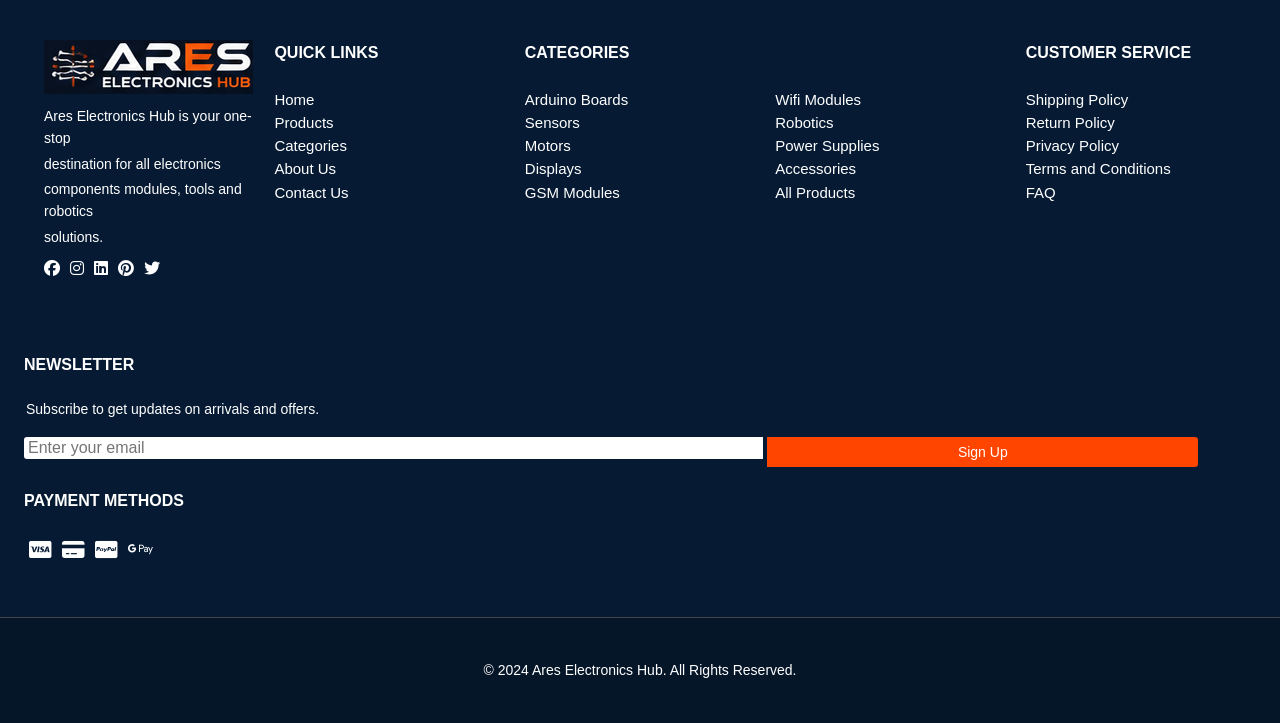
<file: html/contact.html>
<!doctype html>
<html lang="en">
  <head>
    <meta charset="UTF-8" />
    <meta name="viewport" content="width=device-width, initial-scale=1.0" />
    <meta name="description" content="Contact Ares Electronics Hub for electronics component questions, support, and bulk orders." />
    <meta name="robots" content="index,follow" />
    <link rel="canonical" href="https://cobolt-17.github.io/E-commerce_website/html/contact.html" />
    <meta property="og:type" content="website" />
    <meta property="og:title" content="Contact | Ares Electronics Hub" />
    <meta property="og:description" content="Contact Ares Electronics Hub for support and bulk orders." />
    <meta property="og:url" content="https://cobolt-17.github.io/E-commerce_website/html/contact.html" />
    <title>Contact | Ares Electronics Hub</title>
    <link
      rel="stylesheet"
      href="https://cdnjs.cloudflare.com/ajax/libs/font-awesome/6.5.2/css/all.min.css"
    />
    <link rel="stylesheet" href="../css/style.css" />
  </head>

  <body class="body-page">
    <section id="header">
      <a href="index.html">
        <img
          src="../images/logo.png"
          class="logo"
          alt="Ares Electronics Hub Logo"
          width="100px"
          height="100px"
        />
      </a>
      <div class="header-center">
        <div class="search-wrap">
          <input
            id="siteSearch"
            type="search"
            placeholder="Search products or categories..."
            aria-label="Search"
          />
        </div>
        <ul id="navbar">
          <li><a href="index.html">Home</a></li>
          <li><a href="products.html">Products</a></li>
          <li><a href="categories.html">Categories</a></li>
          <li><a href="about.html">About</a></li>
          <li><a class="active" href="contact.html">Contact</a></li>
          <li>
            <a href="cart.html"
              ><i class="fa-solid fa-cart-shopping cart"></i
            ></a>
          </li>
          <li class="nav-close">
            <a href="#"
              ><i id="close" class="fa-solid fa-angle-up fa-rotate-90"></i
            ></a>
          </li>
        </ul>
      </div>
      <div id="mobile">
        <a href="cart.html"><i class="fa-solid fa-cart-shopping"></i></a>
        <i id="bar" class="fa-solid fa-bars"></i>
      </div>
    </section>
    <div class="breadcrumb-wrap">
      <div class="breadcrumb">
        <a href="index.html">Home</a><span class="breadcrumb-sep">&gt;</span
        ><span class="current">Contact</span>
      </div>
    </div>
    <div id="searchResults" class="search-results"></div>
    <section id="products">
      <div class="heading">
        <span class="line"></span>
        <span class="dot"></span>
        <h2>CONTACT <span>INFO</span></h2>
        <span class="dot"></span>
        <span class="line"></span>
      </div>
    </section>
    <section id="contact">
      <div class="details">
        <h2>CONTACT <span>US</span></h2>
        <p>
          We're here to help! Reach out to us for any queries, support or bulk
          orders.
        </p>
        <section id="contact-features">
          <div class="f-content">
            <div class="f-box">
              <div class="f-icon"><i class="fa-solid fa-location-dot"></i></div>
              <div class="f-text">
                <strong>Our Address</strong>
                <p>
                  Ares Electronics Hub, 123 Tech Park, Electronics Market,
                  Bengaluru, Karnataka - 560001, India
                </p>
              </div>
            </div>
            <div class="f-box">
              <div class="f-icon"><i class="fa-solid fa-headset"></i></div>
              <div class="f-text">
                <strong>Customer Support</strong>
                <a href="tel:+919876543210">+91 9876543210</a>
                <p>24 /7 Support & Assistance</p>
              </div>
            </div>
            <div class="f-box">
              <div class="f-icon"><i class="fa-solid fa-envelope"></i></div>
              <div class="f-text">
                <strong>Email Address</strong>
                <a href="mailto:sharanabasavjavali7@gmail.com"
                  >sharanabasavjavali7@gmail.com</a
                >
                <p>We'll reply as soon as possible</p>
              </div>
            </div>
            <div class="f-box">
              <div class="f-icon">
                <i class="fa-solid fa-business-time"></i>
              </div>
              <div class="f-text">
                <strong>Business Hours</strong>
                <p>Monday - Saturday: 9:00 AM - 7:00 PM Sunday: Closed</p>
              </div>
            </div>
          </div>
        </section>
      </div>
      <div id="contact-form">
        <div>
          <h2>SEND US A MESSAGE</h2>
          <form
            id="contact-form-el"
            action="mailto:sharanabasavjavali7@gmail.com"
            method="post"
            enctype="text/plain"
          >
            <div class="input-row">
              <div class="input-group">
                <label>Your Name <span>*</span></label>
                <input name="name" type="text" placeholder="Enter your name" required />
              </div>

              <div class="input-group">
                <label>Your Email <span>*</span></label>
                <input name="email" type="email" placeholder="Enter your email" required />
              </div>
            </div>

            <div class="input-group">
              <label>Subject <span>*</span></label>
              <input name="subject" type="text" placeholder="Enter subject" required />
            </div>

            <div class="input-group">
              <label>Message <span>*</span></label>
              <textarea name="message"
                placeholder="Write your message here..."
                required
              ></textarea>
            </div>

            <button type="submit">SEND MESSAGE</button>
          </form>
        </div>
      </div>
    </section>
    <section class="maps">
      <iframe
        src="https://www.google.com/maps/embed?pb=!1m18!1m12!1m3!1d31078.809571819216!2d77.51911586294713!3d13.171780665751072!2m3!1f0!2f0!3f0!3m2!1i1024!2i768!4f13.1!3m3!1m2!1s0x3bae21be4ad63a55%3A0x1008adb771c3d236!2sPresidency%20University!5e0!3m2!1sen!2sin!4v1781968993843!5m2!1sen!2sin"
        allowfullscreen=""
        loading="lazy"
        referrerpolicy="no-referrer-when-downgrade"
      ></iframe>
    </section>
    <section id="feature">
      <div class="f-content">
        <div class="f-box">
          <div class="f-icon"><i class="fa-solid fa-shield-halved"></i></div>
          <div class="f-text">
            <strong>Genuine Products</strong>
            <p>100% Original &<br />High Quality Components</p>
          </div>
        </div>
        <div class="f-box">
          <div class="f-icon"><i class="fa-solid fa-truck-fast"></i></div>
          <div class="f-text">
            <strong>Fast Delivery</strong>
            <p>Quick Shipping<br />Across India</p>
          </div>
        </div>
        <div class="f-box">
          <div class="f-icon"><i class="fa-solid fa-tags"></i></div>
          <div class="f-text">
            <strong>Best Prices</strong>
            <p>Affordable Prices with<br />Best Offers</p>
          </div>
        </div>
        <div class="f-box">
          <div class="f-icon"><i class="fa-solid fa-headset"></i></div>
          <div class="f-text">
            <strong>Support</strong>
            <p>24/7 Customer Support<br />& Assistance</p>
          </div>
        </div>
      </div>
    </section>
    <footer class="section">
      <div class="cols">
        <img
          class="logo-header"
          src="../images/logo-header.png"
          alt="logo-header.png"
        />
        <p>Ares Electronics Hub is your one-stop</p>
        <p>destination for all electronics</p>
        <p>components modules, tools and robotics</p>
        <p>solutions.</p>
        <div class="follow-left">
          <a href="#"><i class="fa-brands fa-facebook"></i></a>
          <a
            href="https://www.instagram.com/im_sharana?igsh=MWtkcGc2ODNxMmpiaA=="
            ><i class="fa-brands fa-instagram"></i
          ></a>
          <a
            href="https://www.linkedin.com/in/sharanabasava-i-javali-176102359?utm_source=share_via&utm_content=profile&utm_medium=member_android"
            ><i class="fa-brands fa-linkedin"></i
          ></a>
          <a href="#"><i class="fa-brands fa-pinterest"></i></a>
          <a href="#"><i class="fa-brands fa-twitter"></i></a>
        </div>
      </div>
      <div class="cols">
        <h4>QUICK LINKS</h4>
        <a href="index.html">Home</a>
        <a href="products.html">Products</a>
        <a href="categories.html">Categories</a>
        <a href="about.html">About Us</a>
        <a href="contact.html">Contact Us</a>
      </div>
      <div class="cols">
        <h4>CATEGORIES</h4>
        <a href="products.html">Arduino Boards</a>
        <a href="products.html">Sensors</a>
        <a href="products.html">Motors</a>
        <a href="products.html">Displays</a>
        <a href="products.html">GSM Modules</a>
      </div>
      <div class="cols">
        <h4 class="h4">-</h4>
        <a href="products.html">Wifi Modules</a>
        <a href="products.html">Robotics</a>
        <a href="products.html">Power Supplies</a>
        <a href="products.html">Accessories</a>
        <a href="products.html">All Products</a>
      </div>
      <div class="cols">
        <h4>CUSTOMER SERVICE</h4>
        <a href="#">Shipping Policy</a>
        <a href="#">Return Policy</a>
        <a href="#">Privacy Policy</a>
        <a href="#">Terms and Conditions</a>
        <a href="#">FAQ</a>
      </div>
      <div class="cols">
        <div class="newsletter">
          <h4>NEWSLETTER</h4>
          <p>Subscribe to get updates on arrivals and offers.</p>
        </div>
        <div class="form">
          <input type="text" placeholder="Enter your email" />
          <button class="sign">Sign Up</button>
        </div>
        <h4>PAYMENT METHODS</h4>
        <div class="payment">
          <a href="#"><i class="fa-brands fa-cc-visa"></i></a>
          <a href="#"><i class="fa-solid fa-credit-card"></i></a>
          <a href="#"><i class="fa-brands fa-cc-paypal"></i></a>
          <a href="#"><i class="fa-brands fa-google-pay"></i></a>
        </div>
      </div>
    </footer>
    <footer class="copyright">
      <div>
        <p>© 2024 Ares Electronics Hub. All Rights Reserved.</p>
      </div>
    </footer>
    <script src="../js/script.js"></script>
  </body>
</html>
</file>
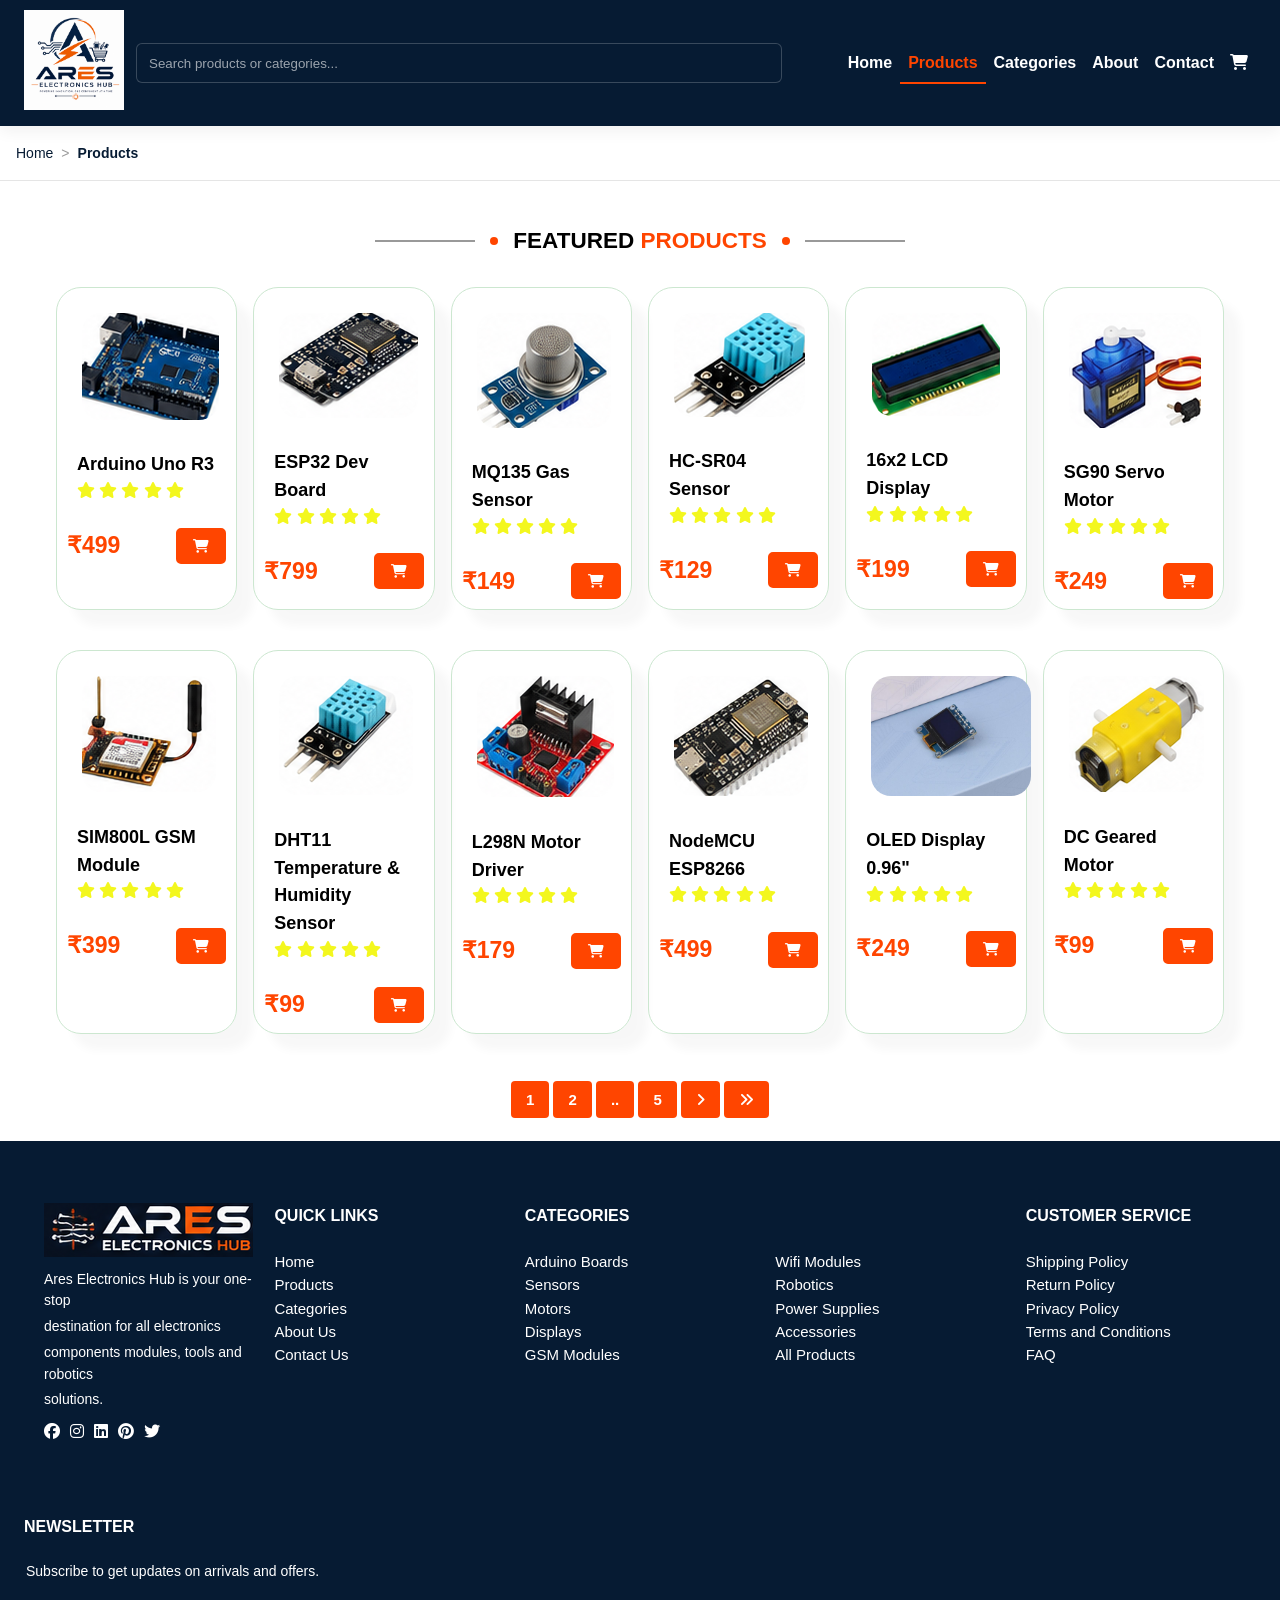
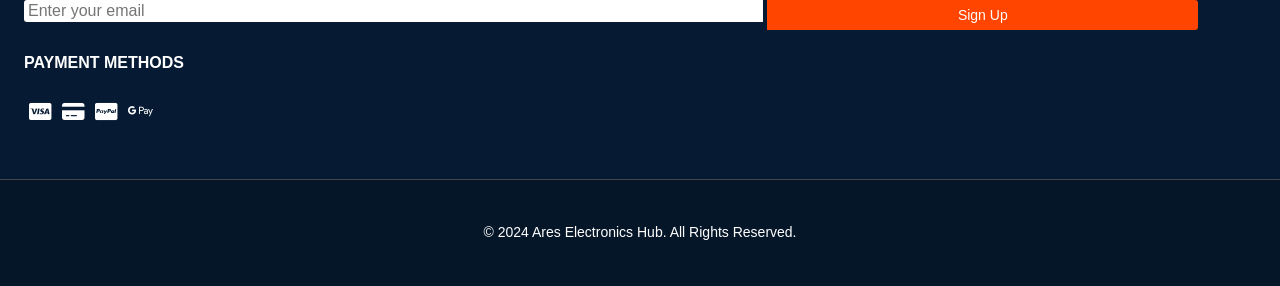
<file: html/products.html>
<!doctype html>
<html lang="en">
  <head>
    <meta charset="UTF-8" />
    <meta name="viewport" content="width=device-width, initial-scale=1.0" />
    <meta name="description" content="Browse electronics components, sensors, displays, motors, communication modules, and development boards at Ares Electronics Hub." />
    <meta name="robots" content="index,follow" />
    <link rel="canonical" href="https://cobolt-17.github.io/E-commerce_website/html/products.html" />
    <meta property="og:type" content="website" />
    <meta property="og:title" content="Products | Ares Electronics Hub" />
    <meta property="og:description" content="Browse electronics components, sensors, displays, motors, and modules." />
    <meta property="og:url" content="https://cobolt-17.github.io/E-commerce_website/html/products.html" />
    <title>Products | Ares Electronics Hub</title>
    <link
      rel="stylesheet"
      href="https://cdnjs.cloudflare.com/ajax/libs/font-awesome/6.5.2/css/all.min.css"
    />
    <link rel="stylesheet" href="../css/style.css" />
  </head>

  <body>
    <section id="header">
      <a href="index.html">
        <img
          src="../images/logo.png"
          class="logo"
          alt="Ares Electronics Hub Logo"
          width="100px"
          height="100px"
        />
      </a>
      <div class="header-center">
        <div class="search-wrap">
          <input
            id="siteSearch"
            type="search"
            placeholder="Search products or categories..."
            aria-label="Search"
          />
        </div>
        <ul id="navbar">
          <li><a href="index.html">Home</a></li>
          <li><a class="active" href="products.html">Products</a></li>
          <li><a href="categories.html">Categories</a></li>
          <li><a href="about.html">About</a></li>
          <li><a href="contact.html">Contact</a></li>
          <li>
            <a href="cart.html"
              ><i class="fa-solid fa-cart-shopping cart"></i
            ></a>
          </li>
          <li class="nav-close">
            <a href="#"
              ><i id="close" class="fa-solid fa-angle-up fa-rotate-90"></i
            ></a>
          </li>
        </ul>
      </div>
      <div id="mobile">
        <a href="cart.html"><i class="fa-solid fa-cart-shopping"></i></a>
        <i id="bar" class="fa-solid fa-bars"></i>
      </div>
    </section>
    <div class="breadcrumb-wrap">
      <div class="breadcrumb">
        <a href="index.html">Home</a><span class="breadcrumb-sep">&gt;</span
        ><span class="current">Products</span>
      </div>
    </div>
    <div id="searchResults" class="search-results"></div>
    <section id="products">
      <div class="heading">
        <span class="line"></span>
        <span class="dot"></span>
        <h2>FEATURED <span>PRODUCTS</span></h2>
        <span class="dot"></span>
        <span class="line"></span>
      </div>
      <div class="pro-container">
        <div class="pro">
            <img src="../images/categories/arduino-boards.png" alt="Arduino Uno R3" />
            <div class="des">
              <span>Arduino Uno R3</span>
              <div class="star">
                <i class="fas fa-star"></i>
                <i class="fas fa-star"></i>
                <i class="fas fa-star"></i>
                <i class="fas fa-star"></i>
                <i class="fas fa-star"></i>
              </div>
            </div>
            <div class="price-cart">
              <h4>₹499</h4>
              <button type="button" class="cart add-to-cart" aria-label="Add to cart"><i class="fa-solid fa-cart-shopping"></i
              ></button>
            </div>
          </div>
        <div class="pro">
            <img src="../images/categories/wifi-modules.png" alt="ESP32 Dev Board" />
            <div class="des">
              <span>ESP32 Dev Board</span>
              <div class="star">
                <i class="fas fa-star"></i>
                <i class="fas fa-star"></i>
                <i class="fas fa-star"></i>
                <i class="fas fa-star"></i>
                <i class="fas fa-star"></i>
              </div>
            </div>
            <div class="price-cart">
              <h4>₹799</h4>
              <button type="button" class="cart add-to-cart" aria-label="Add to cart"><i class="fa-solid fa-cart-shopping"></i
              ></button>
            </div>
          </div>
        <div class="pro">
            <img src="../images/products/Sensors/mq135-gas.png" alt="MQ135 Gas Sensor" />
            <div class="des">
              <span>MQ135 Gas Sensor</span>
              <div class="star">
                <i class="fas fa-star"></i>
                <i class="fas fa-star"></i>
                <i class="fas fa-star"></i>
                <i class="fas fa-star"></i>
                <i class="fas fa-star"></i>
              </div>
            </div>
            <div class="price-cart">
              <h4>₹149</h4>
              <button type="button" class="cart add-to-cart" aria-label="Add to cart"><i class="fa-solid fa-cart-shopping"></i
              ></button>
            </div>
          </div>
        <div class="pro">
            <img src="../images/categories/sensors.png" alt="HC-SR04 Sensor" />
            <div class="des">
              <span>HC-SR04 Sensor</span>
              <div class="star">
                <i class="fas fa-star"></i>
                <i class="fas fa-star"></i>
                <i class="fas fa-star"></i>
                <i class="fas fa-star"></i>
                <i class="fas fa-star"></i>
              </div>
            </div>
            <div class="price-cart">
              <h4>₹129</h4>
              <button type="button" class="cart add-to-cart" aria-label="Add to cart"><i class="fa-solid fa-cart-shopping"></i
              ></button>
            </div>
          </div>
        <div class="pro">
            <img src="../images/categories/displays.png" alt="16x2 LCD Display" />
            <div class="des">
              <span>16x2 LCD Display</span>
              <div class="star">
                <i class="fas fa-star"></i>
                <i class="fas fa-star"></i>
                <i class="fas fa-star"></i>
                <i class="fas fa-star"></i>
                <i class="fas fa-star"></i>
              </div>
            </div>
            <div class="price-cart">
              <h4>₹199</h4>
              <button type="button" class="cart add-to-cart" aria-label="Add to cart"><i class="fa-solid fa-cart-shopping"></i
              ></button>
            </div>
          </div>
        <div class="pro">
            <img src="../images/products/Sensors/sg90-servo.png" alt="SG90 Servo Motor" />
            <div class="des">
              <span>SG90 Servo Motor</span>
              <div class="star">
                <i class="fas fa-star"></i>
                <i class="fas fa-star"></i>
                <i class="fas fa-star"></i>
                <i class="fas fa-star"></i>
                <i class="fas fa-star"></i>
              </div>
            </div>
            <div class="price-cart">
              <h4>₹249</h4>
              <button type="button" class="cart add-to-cart" aria-label="Add to cart"><i class="fa-solid fa-cart-shopping"></i
              ></button>
            </div>
          </div>
      </div>
      <div class="pro-container">
        <div class="pro">
            <img src="../images/products/Communication/sim800l-gsm.png" alt="SIM800L GSM Module" />
            <div class="des">
              <span>SIM800L GSM Module</span>
              <div class="star">
                <i class="fas fa-star"></i>
                <i class="fas fa-star"></i>
                <i class="fas fa-star"></i>
                <i class="fas fa-star"></i>
                <i class="fas fa-star"></i>
              </div>
            </div>
            <div class="price-cart">
              <h4>₹399</h4>
              <button type="button" class="cart add-to-cart" aria-label="Add to cart"><i class="fa-solid fa-cart-shopping"></i
              ></button>
            </div>
          </div>
        <div class="pro">
            <img src="../images/products/Sensors/dht11.png" alt="DHT11 Temperature and Humidity Sensor" />
            <div class="des">
              <span>DHT11 Temperature & Humidity Sensor</span>
              <div class="star">
                <i class="fas fa-star"></i>
                <i class="fas fa-star"></i>
                <i class="fas fa-star"></i>
                <i class="fas fa-star"></i>
                <i class="fas fa-star"></i>
              </div>
            </div>
            <div class="price-cart">
              <h4>₹99</h4>
              <button type="button" class="cart add-to-cart" aria-label="Add to cart"><i class="fa-solid fa-cart-shopping"></i
              ></button>
            </div>
          </div>
        <div class="pro">
            <img src="../images/products/Motors/l298n-driver.png" alt="L298N Motor Driver" />
            <div class="des">
              <span>L298N Motor Driver</span>
              <div class="star">
                <i class="fas fa-star"></i>
                <i class="fas fa-star"></i>
                <i class="fas fa-star"></i>
                <i class="fas fa-star"></i>
                <i class="fas fa-star"></i>
              </div>
            </div>
            <div class="price-cart">
              <h4>₹179</h4>
              <button type="button" class="cart add-to-cart" aria-label="Add to cart"><i class="fa-solid fa-cart-shopping"></i
              ></button>
            </div>
          </div>
        <div class="pro">
            <img src="../images/products/Communication/nodemcu-esp8266.png" alt="NodeMCU ESP8266" />
            <div class="des">
              <span>NodeMCU ESP8266</span>
              <div class="star">
                <i class="fas fa-star"></i>
                <i class="fas fa-star"></i>
                <i class="fas fa-star"></i>
                <i class="fas fa-star"></i>
                <i class="fas fa-star"></i>
              </div>
            </div>
            <div class="price-cart">
              <h4>₹499</h4>
              <button type="button" class="cart add-to-cart" aria-label="Add to cart"><i class="fa-solid fa-cart-shopping"></i
              ></button>
            </div>
          </div>
        <div class="pro">
            <img src="../images/products/Displays/0.96inch-OLED.jpg" alt="0.96 inch OLED Display" />
            <div class="des">
              <span>OLED Display 0.96"</span>
              <div class="star">
                <i class="fas fa-star"></i>
                <i class="fas fa-star"></i>
                <i class="fas fa-star"></i>
                <i class="fas fa-star"></i>
                <i class="fas fa-star"></i>
              </div>
            </div>
            <div class="price-cart">
              <h4>₹249</h4>
              <button type="button" class="cart add-to-cart" aria-label="Add to cart"><i class="fa-solid fa-cart-shopping"></i
              ></button>
            </div>
          </div>
        <div class="pro">
            <img src="../images/products/Motors/dc-geared-motor.png" alt="DC Geared Motor" />
            <div class="des">
              <span>DC Geared Motor</span>
              <div class="star">
                <i class="fas fa-star"></i>
                <i class="fas fa-star"></i>
                <i class="fas fa-star"></i>
                <i class="fas fa-star"></i>
                <i class="fas fa-star"></i>
              </div>
            </div>
            <div class="price-cart">
              <h4>₹99</h4>
              <button type="button" class="cart add-to-cart" aria-label="Add to cart"><i class="fa-solid fa-cart-shopping"></i
              ></button>
            </div>
          </div>
      </div>
    </section>
    <section id="pageno">
      <a href="#">1</a>
      <a href="#">2</a>
      <a href="#">..</a>
      <a href="#">5</a>
      <a href="#"><i class="fa-solid fa-angle-right"></i></a>
      <a href="#"><i class="fa-solid fa-angles-right"></i></a>
    </section>
    <footer class="section">
      <div class="cols">
        <img
          class="logo-header"
          src="../images/logo-header.png"
          alt="logo-header.png"
        />
        <p>Ares Electronics Hub is your one-stop</p>
        <p>destination for all electronics</p>
        <p>components modules, tools and robotics</p>
        <p>solutions.</p>
        <div class="follow-left">
          <a href="#"><i class="fa-brands fa-facebook"></i></a>
          <a
            href="https://www.instagram.com/im_sharana?igsh=MWtkcGc2ODNxMmpiaA=="
            ><i class="fa-brands fa-instagram"></i
          ></a>
          <a
            href="https://www.linkedin.com/in/sharanabasava-i-javali-176102359?utm_source=share_via&utm_content=profile&utm_medium=member_android"
            ><i class="fa-brands fa-linkedin"></i
          ></a>
          <a href="#"><i class="fa-brands fa-pinterest"></i></a>
          <a href="#"><i class="fa-brands fa-twitter"></i></a>
        </div>
      </div>
      <div class="cols">
        <h4>QUICK LINKS</h4>
        <a href="index.html">Home</a>
        <a href="products.html">Products</a>
        <a href="categories.html">Categories</a>
        <a href="about.html">About Us</a>
        <a href="contact.html">Contact Us</a>
      </div>
      <div class="cols">
        <h4>CATEGORIES</h4>
        <a href="products.html">Arduino Boards</a>
        <a href="products.html">Sensors</a>
        <a href="products.html">Motors</a>
        <a href="products.html">Displays</a>
        <a href="products.html">GSM Modules</a>
      </div>
      <div class="cols">
        <h4 class="h4">-</h4>
        <a href="products.html">Wifi Modules</a>
        <a href="products.html">Robotics</a>
        <a href="products.html">Power Supplies</a>
        <a href="products.html">Accessories</a>
        <a href="products.html">All Products</a>
      </div>
      <div class="cols">
        <h4>CUSTOMER SERVICE</h4>
        <a href="#">Shipping Policy</a>
        <a href="#">Return Policy</a>
        <a href="#">Privacy Policy</a>
        <a href="#">Terms and Conditions</a>
        <a href="#">FAQ</a>
      </div>
      <div class="cols">
        <div class="newsletter">
          <h4>NEWSLETTER</h4>
          <p>Subscribe to get updates on arrivals and offers.</p>
        </div>
        <div class="form">
          <input type="text" placeholder="Enter your email" />
          <button class="sign">Sign Up</button>
        </div>
        <h4>PAYMENT METHODS</h4>
        <div class="payment">
          <a href="#"><i class="fa-brands fa-cc-visa"></i></a>
          <a href="#"><i class="fa-solid fa-credit-card"></i></a>
          <a href="#"><i class="fa-brands fa-cc-paypal"></i></a>
          <a href="#"><i class="fa-brands fa-google-pay"></i></a>
        </div>
      </div>
    </footer>
    <footer class="copyright">
      <div>
        <p>© 2024 Ares Electronics Hub. All Rights Reserved.</p>
      </div>
    </footer>
    <script src="../js/script.js"></script>
  </body>
</html>
</file>
<file: css/style.css>
@import url("main.css");
</file>
